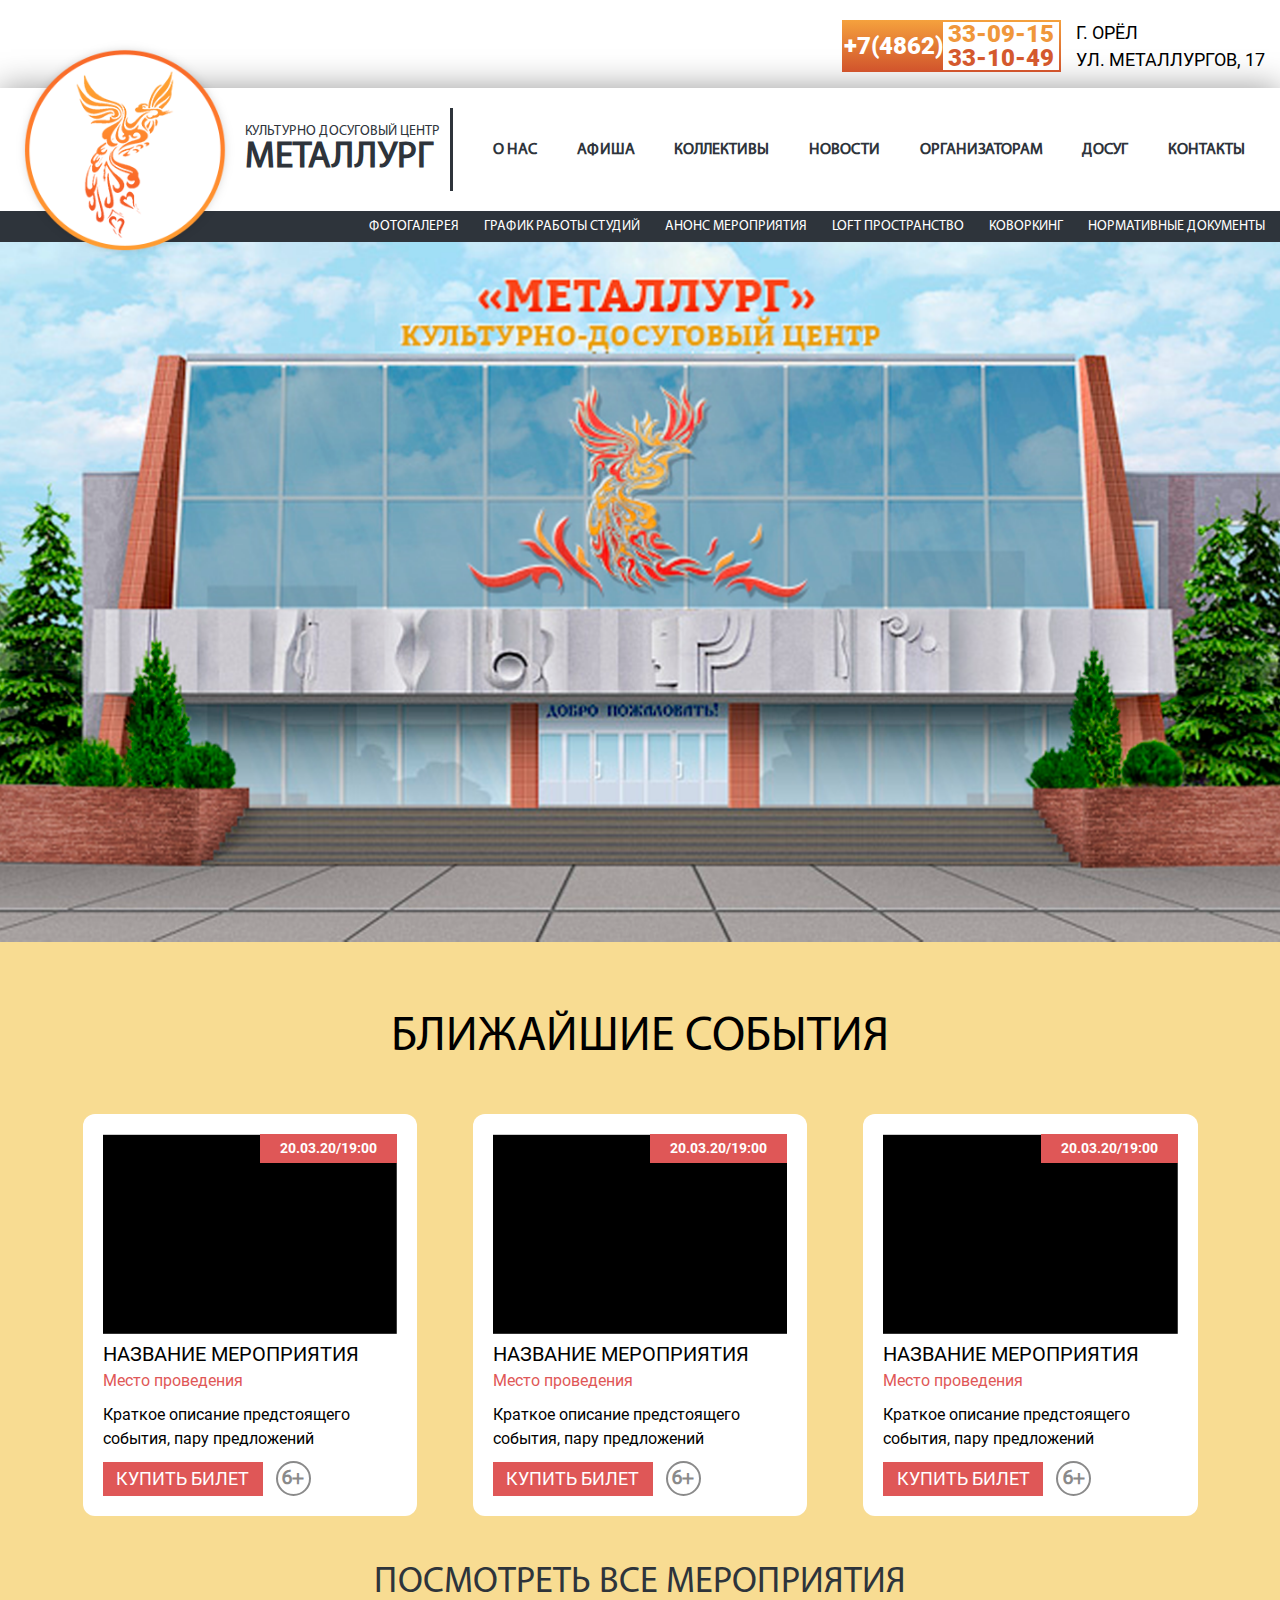
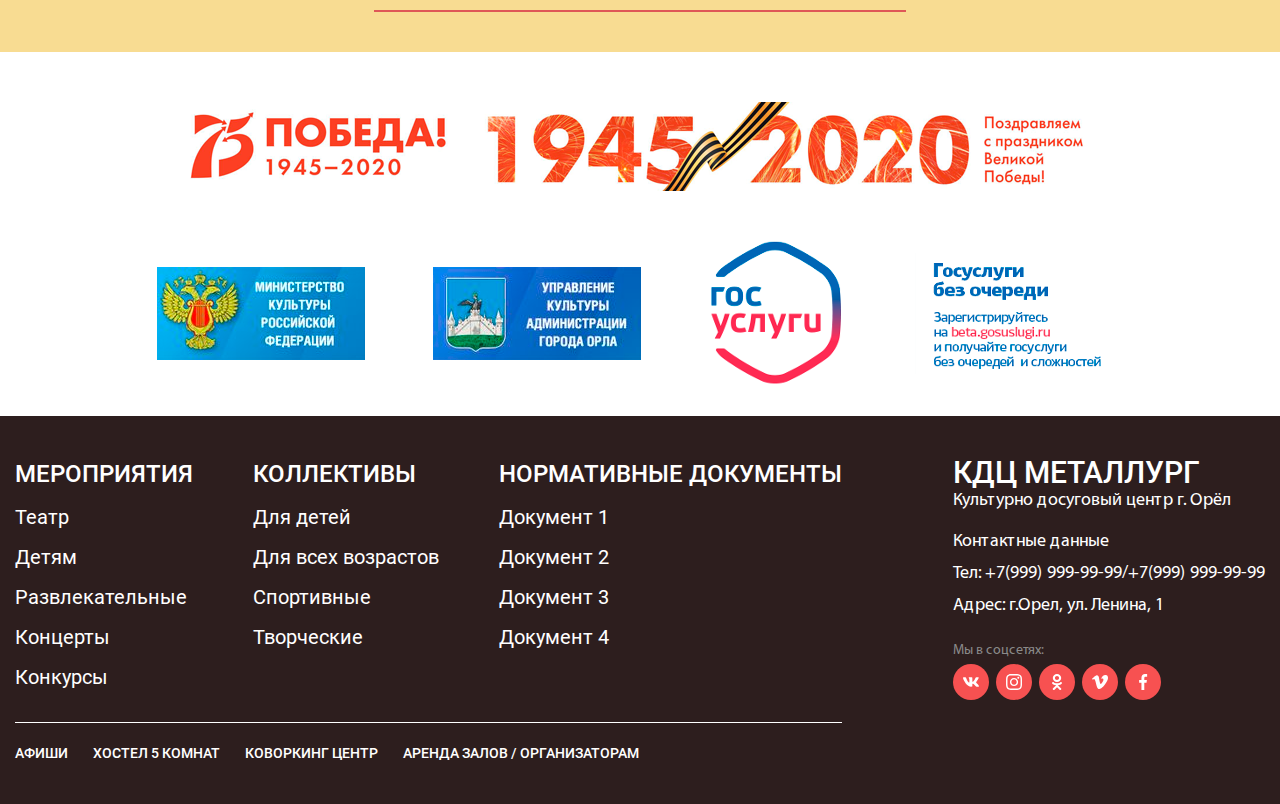
<file: index.html>
<!DOCTYPE html>
<html lang="ru-RU">
  <head>
    <meta charset="utf-8">
    <title>Главная страница</title><!--[if IE]>
    <meta http-equiv="X-UA-Compatible" content="IE = edge"><![endif]-->
    <meta name="viewport" content="width=device-width,initial-scale=1">
    <meta name="keywords" content="">
    <link rel="stylesheet" type="text/css" href="static/css/styles.min.css"><!--[if lt IE 9]>
    <script src="https://cdnjs.cloudflare.com/ajax/libs/html5shiv/3.7.3/html5shiv-printshiv.min.js"></script><![endif]-->
  </head>
  <body>
    <div class="wrapper">
      <div class="content">
        <header class="header">
          <div class="header__top">
            <div class="container">
              <div class="header-phone"><span class="header-phone__first">+7(4862)</span>
                <div class="header-phone__third"><span class="header-phone__end">33-09-15</span><span class="header-phone__end">33-10-49</span></div>
              </div><span class="header-address">г. Орёл <br>ул. Металлургов, 17</span>
            </div>
          </div>
          <div class="header__main">
            <div class="container">
              <div class="header__main-wrap">
                <div class="sandwich"><a class="sandwich__open-btn" href="#"><span class="sandwich__line"></span><span class="sandwich__line"></span><span class="sandwich__line"></span></a>
                  <div class="sandwich__content"><a class="sandwich__close-btn" href="#">
                      <svg class="svg-sprite-icon icon-close sandwich__close-icon">
                        <use xlink:href="static/images/svg/symbol/sprite.svg#close"></use>
                      </svg></a>
                    <div class="sandwich__header"><a class="logo sandwich__logo" href="#">
                        <div class="logo__img"><img class="logo__picture" src="static/images/general/logo.png" alt=""></div>
                        <div class="logo__desc"><span class="logo__title">Культурно досуговый центр <span class="logo__title--name">Металлург</span></span></div></a></div>
                    <nav class="sandwich-nav">
                      <ul class="sandwich-nav__list">
                        <li class="sandwich-nav__item"><a class="sandwich-nav__link" href="#">О нас</a></li>
                        <li class="sandwich-nav__item"><a class="sandwich-nav__link" href="#">Афиша</a></li>
                        <li class="sandwich-nav__item"><a class="sandwich-nav__link" href="#">Коллективы</a></li>
                        <li class="sandwich-nav__item"><a class="sandwich-nav__link" href="#">Новости</a></li>
                        <li class="sandwich-nav__item"><a class="sandwich-nav__link" href="#">Организаторам</a></li>
                        <li class="sandwich-nav__item"><a class="sandwich-nav__link" href="#">Досуг</a></li>
                        <li class="sandwich-nav__item"><a class="sandwich-nav__link" href="#">Контакты</a></li>
                      </ul>
                    </nav>
                    <nav class="sandwich-third"><span class="sandwich-third__title">Дополнительно</span>
                      <ul class="sandwich-third__list">
                        <li class="sandwich-nav__item"><a class="sandwich-nav__link" href="#">Фотогалерея</a></li>
                        <li class="sandwich-nav__item"><a class="sandwich-nav__link" href="#">График работы студий</a></li>
                        <li class="sandwich-nav__item"><a class="sandwich-nav__link" href="#">Анонс мероприятия</a></li>
                        <li class="sandwich-nav__item"><a class="sandwich-nav__link" href="#">Loft пространство</a></li>
                        <li class="sandwich-nav__item"><a class="sandwich-nav__link" href="#">Коворкинг</a></li>
                        <li class="sandwich-nav__item"><a class="sandwich-nav__link" href="#">Нормативные документы</a></li>
                      </ul>
                    </nav>
                  </div>
                </div><a class="logo" href="#">
                  <div class="logo__img"><img class="logo__picture" src="static/images/general/logo.png" alt=""></div>
                  <div class="logo__desc"><span class="logo__title">Культурно досуговый центр <span class="logo__title--name">Металлург</span></span></div></a>
                <div class="header-phone header-phone--mobile"><span class="header-phone__first">+7(4862)</span>
                  <div class="header-phone__third"><span class="header-phone__end">33-09-15</span><span class="header-phone__end">33-10-49</span></div>
                </div>
                <nav class="main-nav">
                  <ul class="main-nav__list">
                    <li class="main-nav__item"><a class="main-nav__link" href="#">О нас</a></li>
                    <li class="main-nav__item"><a class="main-nav__link" href="#">Афиша</a></li>
                    <li class="main-nav__item"><a class="main-nav__link" href="#">Коллективы</a></li>
                    <li class="main-nav__item"><a class="main-nav__link" href="#">Новости</a></li>
                    <li class="main-nav__item"><a class="main-nav__link" href="#">Организаторам</a></li>
                    <li class="main-nav__item"><a class="main-nav__link" href="#">Досуг</a></li>
                    <li class="main-nav__item"><a class="main-nav__link" href="#">Контакты</a></li>
                  </ul>
                </nav>
              </div>
            </div>
          </div>
          <nav class="third-nav">
            <div class="container">
              <ul class="third-nav__list">
                <li class="third-nav__item"><a class="third-nav__link" href="#">Фотогалерея</a></li>
                <li class="third-nav__item"><a class="third-nav__link" href="#">График работы студий</a></li>
                <li class="third-nav__item"><a class="third-nav__link" href="#">Анонс мероприятия</a></li>
                <li class="third-nav__item"><a class="third-nav__link" href="#">Loft пространство</a></li>
                <li class="third-nav__item"><a class="third-nav__link" href="#">Коворкинг</a></li>
                <li class="third-nav__item"><a class="third-nav__link" href="#">Нормативные документы</a></li>
              </ul>
            </div>
          </nav>
        </header>
        <div class="banner" style="background-image: url('static/images/content/banner.png');"></div>
        <div class="events">
          <div class="container">
            <h3 class="events__title">Ближайшие события</h3>
            <div class="events__content">
              <div class="events-item">
                <div class="events-item__header">
                  <div class="events-item__img"><img class="events-item__picture" src="static/images/content/events-item1.png" alt=""></div>
                  <div class="events-item__date"><span>20.03.20/19:00</span></div>
                </div>
                <div class="events-item__content">
                  <h4 class="events-item__title">Название мероприятия</h4><span class="events-item__address">Место проведения</span>
                  <p class="events-item__desc">Краткое описание предстоящего события, пару предложений</p>
                </div>
                <div class="events-item__footer"><a class="btn events-item__sale" href="#">Купить билет</a><span class="events-item__age">6+</span></div>
              </div>
              <div class="events-item">
                <div class="events-item__header">
                  <div class="events-item__img"><img class="events-item__picture" src="static/images/content/events-item1.png" alt=""></div>
                  <div class="events-item__date"><span>20.03.20/19:00</span></div>
                </div>
                <div class="events-item__content">
                  <h4 class="events-item__title">Название мероприятия</h4><span class="events-item__address">Место проведения</span>
                  <p class="events-item__desc">Краткое описание предстоящего события, пару предложений</p>
                </div>
                <div class="events-item__footer"><a class="btn events-item__sale" href="#">Купить билет</a><span class="events-item__age">6+</span></div>
              </div>
              <div class="events-item">
                <div class="events-item__header">
                  <div class="events-item__img"><img class="events-item__picture" src="static/images/content/events-item1.png" alt=""></div>
                  <div class="events-item__date"><span>20.03.20/19:00</span></div>
                </div>
                <div class="events-item__content">
                  <h4 class="events-item__title">Название мероприятия</h4><span class="events-item__address">Место проведения</span>
                  <p class="events-item__desc">Краткое описание предстоящего события, пару предложений</p>
                </div>
                <div class="events-item__footer"><a class="btn events-item__sale" href="#">Купить билет</a><span class="events-item__age">6+</span></div>
              </div>
            </div><a class="btn events-more" href="#">Посмотреть все мероприятия</a>
          </div>
        </div>
        <div class="page-bg">
          <div class="partners">
            <div class="container"> 
              <div class="partners__content">
                <div class="win-year"><img src="static/images/content/win-year.png" alt=""></div>
                <div class="partners-line"><img class="partners-item" src="static/images/content/partners-item1.png" alt=""><img class="partners-item" src="static/images/content/partners-item2.png" alt=""><img class="partners-item" src="static/images/content/partners-item3.png" alt=""><img class="partners-item" src="static/images/content/partners-item4.png" alt=""></div>
              </div>
            </div>
          </div>
        </div>
        <footer class="footer">
          <div class="container">
            <div class="footer__left">
              <div class="footer-nav">
                <div class="footer-side"><a class="footer-link footer-link--title" href="#">Мероприятия</a><a class="footer-link" href="#">Театр</a><a class="footer-link" href="#">Детям</a><a class="footer-link" href="#">Развлекательные</a><a class="footer-link" href="#">Концерты</a><a class="footer-link" href="#">Конкурсы</a></div>
                <div class="footer-side"><a class="footer-link footer-link--title" href="#">Коллективы</a><a class="footer-link" href="#">Для детей</a><a class="footer-link" href="#">Для всех возрастов</a><a class="footer-link" href="#">Спортивные</a><a class="footer-link" href="#">Творческие</a></div>
                <div class="footer-side"><a class="footer-link footer-link--title" href="#">Нормативные документы</a><a class="footer-link" href="#">Документ 1</a><a class="footer-link" href="#">Документ 2</a><a class="footer-link" href="#">Документ 3</a><a class="footer-link" href="#">Документ 4</a></div>
              </div>
              <div class="footer-subnav"><a class="footer-sublink" href="#">Афиши</a><a class="footer-sublink" href="#">Хостел 5 комнат</a><a class="footer-sublink" href="#">Коворкинг центр</a><a class="footer-sublink" href="#">Аренда залов / Организаторам</a></div>
            </div>
            <div class="footer__right"><span class="footer__title">КДЦ Металлург</span><span class="footer__desc">Культурно досуговый центр г. Орёл</span>
              <div class="footer-contacts"><span class="footer-contacts__text">Контактные данные</span><span class="footer-contacts__text">Тел: +7(999) 999-99-99/+7(999) 999-99-99</span><span class="footer-contacts__text">Адрес: г.Орел, ул. Ленина, 1</span></div>
              <div class="footer-social"><span class="footer-social__title">Мы в соцсетях:</span>
                <div class="footer-social__wrap"><a class="footer-social__link" href="#">
                    <svg class="svg-sprite-icon icon-vk footer-social__icon">
                      <use xlink:href="static/images/svg/symbol/sprite.svg#vk"></use>
                    </svg></a><a class="footer-social__link" href="#">
                    <svg class="svg-sprite-icon icon-inst footer-social__icon">
                      <use xlink:href="static/images/svg/symbol/sprite.svg#inst"></use>
                    </svg></a><a class="footer-social__link" href="#">
                    <svg class="svg-sprite-icon icon-ok footer-social__icon">
                      <use xlink:href="static/images/svg/symbol/sprite.svg#ok"></use>
                    </svg></a><a class="footer-social__link" href="#">
                    <svg class="svg-sprite-icon icon-vimeo footer-social__icon">
                      <use xlink:href="static/images/svg/symbol/sprite.svg#vimeo"></use>
                    </svg></a><a class="footer-social__link" href="#">
                    <svg class="svg-sprite-icon icon-facebook footer-social__icon">
                      <use xlink:href="static/images/svg/symbol/sprite.svg#facebook"></use>
                    </svg></a></div>
              </div>
            </div>
          </div>
        </footer>
      </div>
    </div>
    <script src="static/js/jquery-3.3.1.min.js"></script>
    <script src="static/js/libs.min.js"></script>
    <script src="static/js/main.js"></script>
  </body>
</html>
</file>
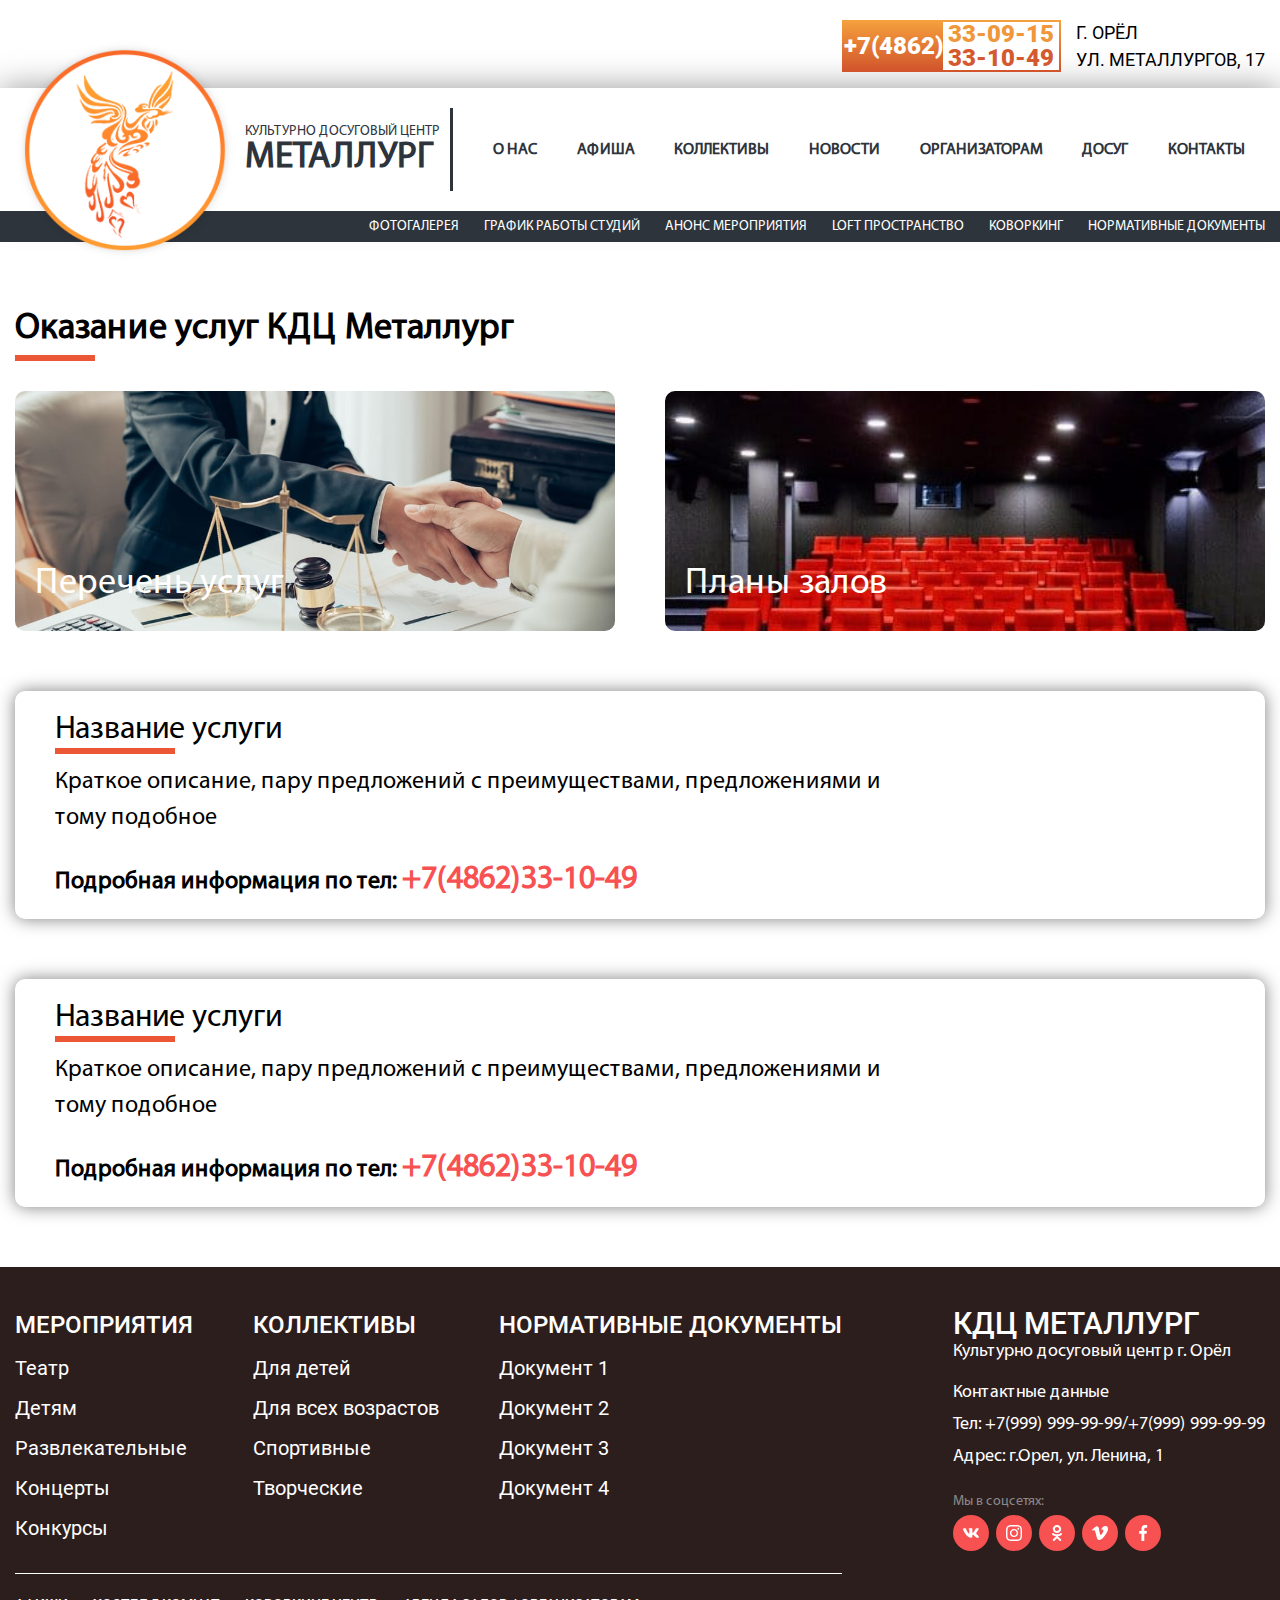
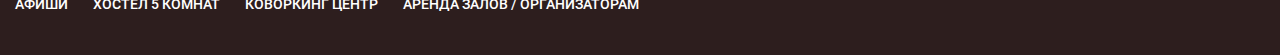
<file: advantages.html>
<!DOCTYPE html>
<html lang="ru-RU">
  <head>
    <meta charset="utf-8">
    <title>Преимущества</title><!--[if IE]>
    <meta http-equiv="X-UA-Compatible" content="IE = edge"><![endif]-->
    <meta name="viewport" content="width=device-width,initial-scale=1">
    <meta name="keywords" content="">
    <link rel="stylesheet" type="text/css" href="static/css/styles.min.css"><!--[if lt IE 9]>
    <script src="https://cdnjs.cloudflare.com/ajax/libs/html5shiv/3.7.3/html5shiv-printshiv.min.js"></script><![endif]-->
  </head>
  <body>
    <div class="wrapper">
      <div class="content">
        <header class="header">
          <div class="header__top">
            <div class="container">
              <div class="header-phone"><span class="header-phone__first">+7(4862)</span>
                <div class="header-phone__third"><span class="header-phone__end">33-09-15</span><span class="header-phone__end">33-10-49</span></div>
              </div><span class="header-address">г. Орёл <br>ул. Металлургов, 17</span>
            </div>
          </div>
          <div class="header__main">
            <div class="container">
              <div class="header__main-wrap">
                <div class="sandwich"><a class="sandwich__open-btn" href="#"><span class="sandwich__line"></span><span class="sandwich__line"></span><span class="sandwich__line"></span></a>
                  <div class="sandwich__content"><a class="sandwich__close-btn" href="#">
                      <svg class="svg-sprite-icon icon-close sandwich__close-icon">
                        <use xlink:href="static/images/svg/symbol/sprite.svg#close"></use>
                      </svg></a>
                    <div class="sandwich__header"><a class="logo sandwich__logo" href="#">
                        <div class="logo__img"><img class="logo__picture" src="static/images/general/logo.png" alt=""></div>
                        <div class="logo__desc"><span class="logo__title">Культурно досуговый центр <span class="logo__title--name">Металлург</span></span></div></a></div>
                    <nav class="sandwich-nav">
                      <ul class="sandwich-nav__list">
                        <li class="sandwich-nav__item"><a class="sandwich-nav__link" href="#">О нас</a></li>
                        <li class="sandwich-nav__item"><a class="sandwich-nav__link" href="#">Афиша</a></li>
                        <li class="sandwich-nav__item"><a class="sandwich-nav__link" href="#">Коллективы</a></li>
                        <li class="sandwich-nav__item"><a class="sandwich-nav__link" href="#">Новости</a></li>
                        <li class="sandwich-nav__item"><a class="sandwich-nav__link" href="#">Организаторам</a></li>
                        <li class="sandwich-nav__item"><a class="sandwich-nav__link" href="#">Досуг</a></li>
                        <li class="sandwich-nav__item"><a class="sandwich-nav__link" href="#">Контакты</a></li>
                      </ul>
                    </nav>
                    <nav class="sandwich-third"><span class="sandwich-third__title">Дополнительно</span>
                      <ul class="sandwich-third__list">
                        <li class="sandwich-nav__item"><a class="sandwich-nav__link" href="#">Фотогалерея</a></li>
                        <li class="sandwich-nav__item"><a class="sandwich-nav__link" href="#">График работы студий</a></li>
                        <li class="sandwich-nav__item"><a class="sandwich-nav__link" href="#">Анонс мероприятия</a></li>
                        <li class="sandwich-nav__item"><a class="sandwich-nav__link" href="#">Loft пространство</a></li>
                        <li class="sandwich-nav__item"><a class="sandwich-nav__link" href="#">Коворкинг</a></li>
                        <li class="sandwich-nav__item"><a class="sandwich-nav__link" href="#">Нормативные документы</a></li>
                      </ul>
                    </nav>
                  </div>
                </div><a class="logo" href="#">
                  <div class="logo__img"><img class="logo__picture" src="static/images/general/logo.png" alt=""></div>
                  <div class="logo__desc"><span class="logo__title">Культурно досуговый центр <span class="logo__title--name">Металлург</span></span></div></a>
                <div class="header-phone header-phone--mobile"><span class="header-phone__first">+7(4862)</span>
                  <div class="header-phone__third"><span class="header-phone__end">33-09-15</span><span class="header-phone__end">33-10-49</span></div>
                </div>
                <nav class="main-nav">
                  <ul class="main-nav__list">
                    <li class="main-nav__item"><a class="main-nav__link" href="#">О нас</a></li>
                    <li class="main-nav__item"><a class="main-nav__link" href="#">Афиша</a></li>
                    <li class="main-nav__item"><a class="main-nav__link" href="#">Коллективы</a></li>
                    <li class="main-nav__item"><a class="main-nav__link" href="#">Новости</a></li>
                    <li class="main-nav__item"><a class="main-nav__link" href="#">Организаторам</a></li>
                    <li class="main-nav__item"><a class="main-nav__link" href="#">Досуг</a></li>
                    <li class="main-nav__item"><a class="main-nav__link" href="#">Контакты</a></li>
                  </ul>
                </nav>
              </div>
            </div>
          </div>
          <nav class="third-nav">
            <div class="container">
              <ul class="third-nav__list">
                <li class="third-nav__item"><a class="third-nav__link" href="#">Фотогалерея</a></li>
                <li class="third-nav__item"><a class="third-nav__link" href="#">График работы студий</a></li>
                <li class="third-nav__item"><a class="third-nav__link" href="#">Анонс мероприятия</a></li>
                <li class="third-nav__item"><a class="third-nav__link" href="#">Loft пространство</a></li>
                <li class="third-nav__item"><a class="third-nav__link" href="#">Коворкинг</a></li>
                <li class="third-nav__item"><a class="third-nav__link" href="#">Нормативные документы</a></li>
              </ul>
            </div>
          </nav>
        </header>
        <div class="advantages">
          <div class="container">
            <h3 class="advantages__title">Оказание услуг КДЦ Металлург</h3>
            <div class="advantages-nav"><a class="advantages-nav__link" href="#" style="background-image: url('static/images/content/adv-item1.jpg');">Перечень услуг</a><a class="advantages-nav__link" href="#" style="background-image: url('static/images/content/adv-item2.jpg');">Планы залов</a></div>
            <div class="advantages-item">
              <p class="advantages-item__title">Название услуги</p>
              <p class="advantages-item__desc">Краткое описание, пару предложений с преимуществами, предложениями и тому подобное</p>
              <div class="advantages-item__footer"><span class="advantages-item__text">Подробная информация по тел:</span><a class="advantages-item__phone" href="#">+7(4862)33-10-49</a></div>
            </div>
            <div class="advantages-item">
              <p class="advantages-item__title">Название услуги</p>
              <p class="advantages-item__desc">Краткое описание, пару предложений с преимуществами, предложениями и тому подобное</p>
              <div class="advantages-item__footer"><span class="advantages-item__text">Подробная информация по тел:</span><a class="advantages-item__phone" href="#">+7(4862)33-10-49</a></div>
            </div>
          </div>
        </div>
        <footer class="footer">
          <div class="container">
            <div class="footer__left">
              <div class="footer-nav">
                <div class="footer-side"><a class="footer-link footer-link--title" href="#">Мероприятия</a><a class="footer-link" href="#">Театр</a><a class="footer-link" href="#">Детям</a><a class="footer-link" href="#">Развлекательные</a><a class="footer-link" href="#">Концерты</a><a class="footer-link" href="#">Конкурсы</a></div>
                <div class="footer-side"><a class="footer-link footer-link--title" href="#">Коллективы</a><a class="footer-link" href="#">Для детей</a><a class="footer-link" href="#">Для всех возрастов</a><a class="footer-link" href="#">Спортивные</a><a class="footer-link" href="#">Творческие</a></div>
                <div class="footer-side"><a class="footer-link footer-link--title" href="#">Нормативные документы</a><a class="footer-link" href="#">Документ 1</a><a class="footer-link" href="#">Документ 2</a><a class="footer-link" href="#">Документ 3</a><a class="footer-link" href="#">Документ 4</a></div>
              </div>
              <div class="footer-subnav"><a class="footer-sublink" href="#">Афиши</a><a class="footer-sublink" href="#">Хостел 5 комнат</a><a class="footer-sublink" href="#">Коворкинг центр</a><a class="footer-sublink" href="#">Аренда залов / Организаторам</a></div>
            </div>
            <div class="footer__right"><span class="footer__title">КДЦ Металлург</span><span class="footer__desc">Культурно досуговый центр г. Орёл</span>
              <div class="footer-contacts"><span class="footer-contacts__text">Контактные данные</span><span class="footer-contacts__text">Тел: +7(999) 999-99-99/+7(999) 999-99-99</span><span class="footer-contacts__text">Адрес: г.Орел, ул. Ленина, 1</span></div>
              <div class="footer-social"><span class="footer-social__title">Мы в соцсетях:</span>
                <div class="footer-social__wrap"><a class="footer-social__link" href="#">
                    <svg class="svg-sprite-icon icon-vk footer-social__icon">
                      <use xlink:href="static/images/svg/symbol/sprite.svg#vk"></use>
                    </svg></a><a class="footer-social__link" href="#">
                    <svg class="svg-sprite-icon icon-inst footer-social__icon">
                      <use xlink:href="static/images/svg/symbol/sprite.svg#inst"></use>
                    </svg></a><a class="footer-social__link" href="#">
                    <svg class="svg-sprite-icon icon-ok footer-social__icon">
                      <use xlink:href="static/images/svg/symbol/sprite.svg#ok"></use>
                    </svg></a><a class="footer-social__link" href="#">
                    <svg class="svg-sprite-icon icon-vimeo footer-social__icon">
                      <use xlink:href="static/images/svg/symbol/sprite.svg#vimeo"></use>
                    </svg></a><a class="footer-social__link" href="#">
                    <svg class="svg-sprite-icon icon-facebook footer-social__icon">
                      <use xlink:href="static/images/svg/symbol/sprite.svg#facebook"></use>
                    </svg></a></div>
              </div>
            </div>
          </div>
        </footer>
      </div>
    </div>
    <script src="static/js/jquery-3.3.1.min.js"></script>
    <script src="static/js/libs.min.js"></script>
    <script src="static/js/main.js"></script>
  </body>
</html>
</file>
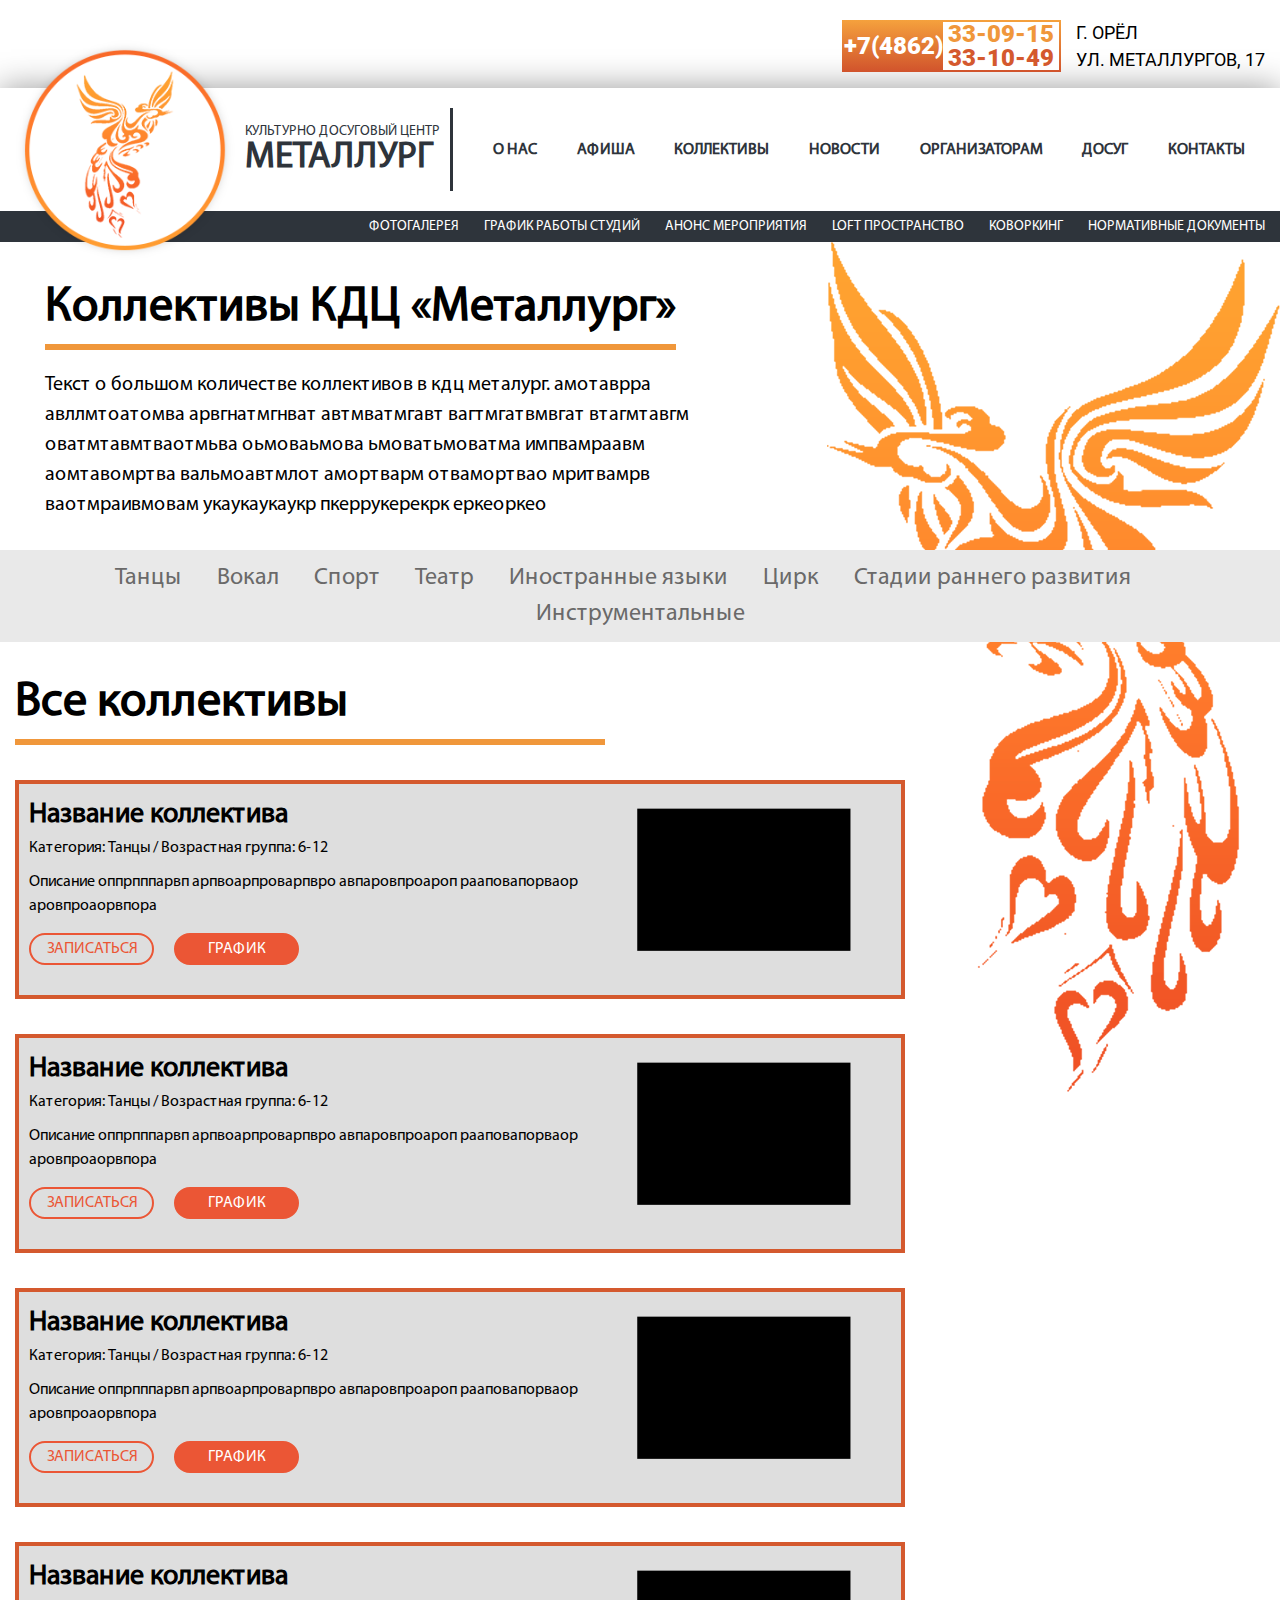
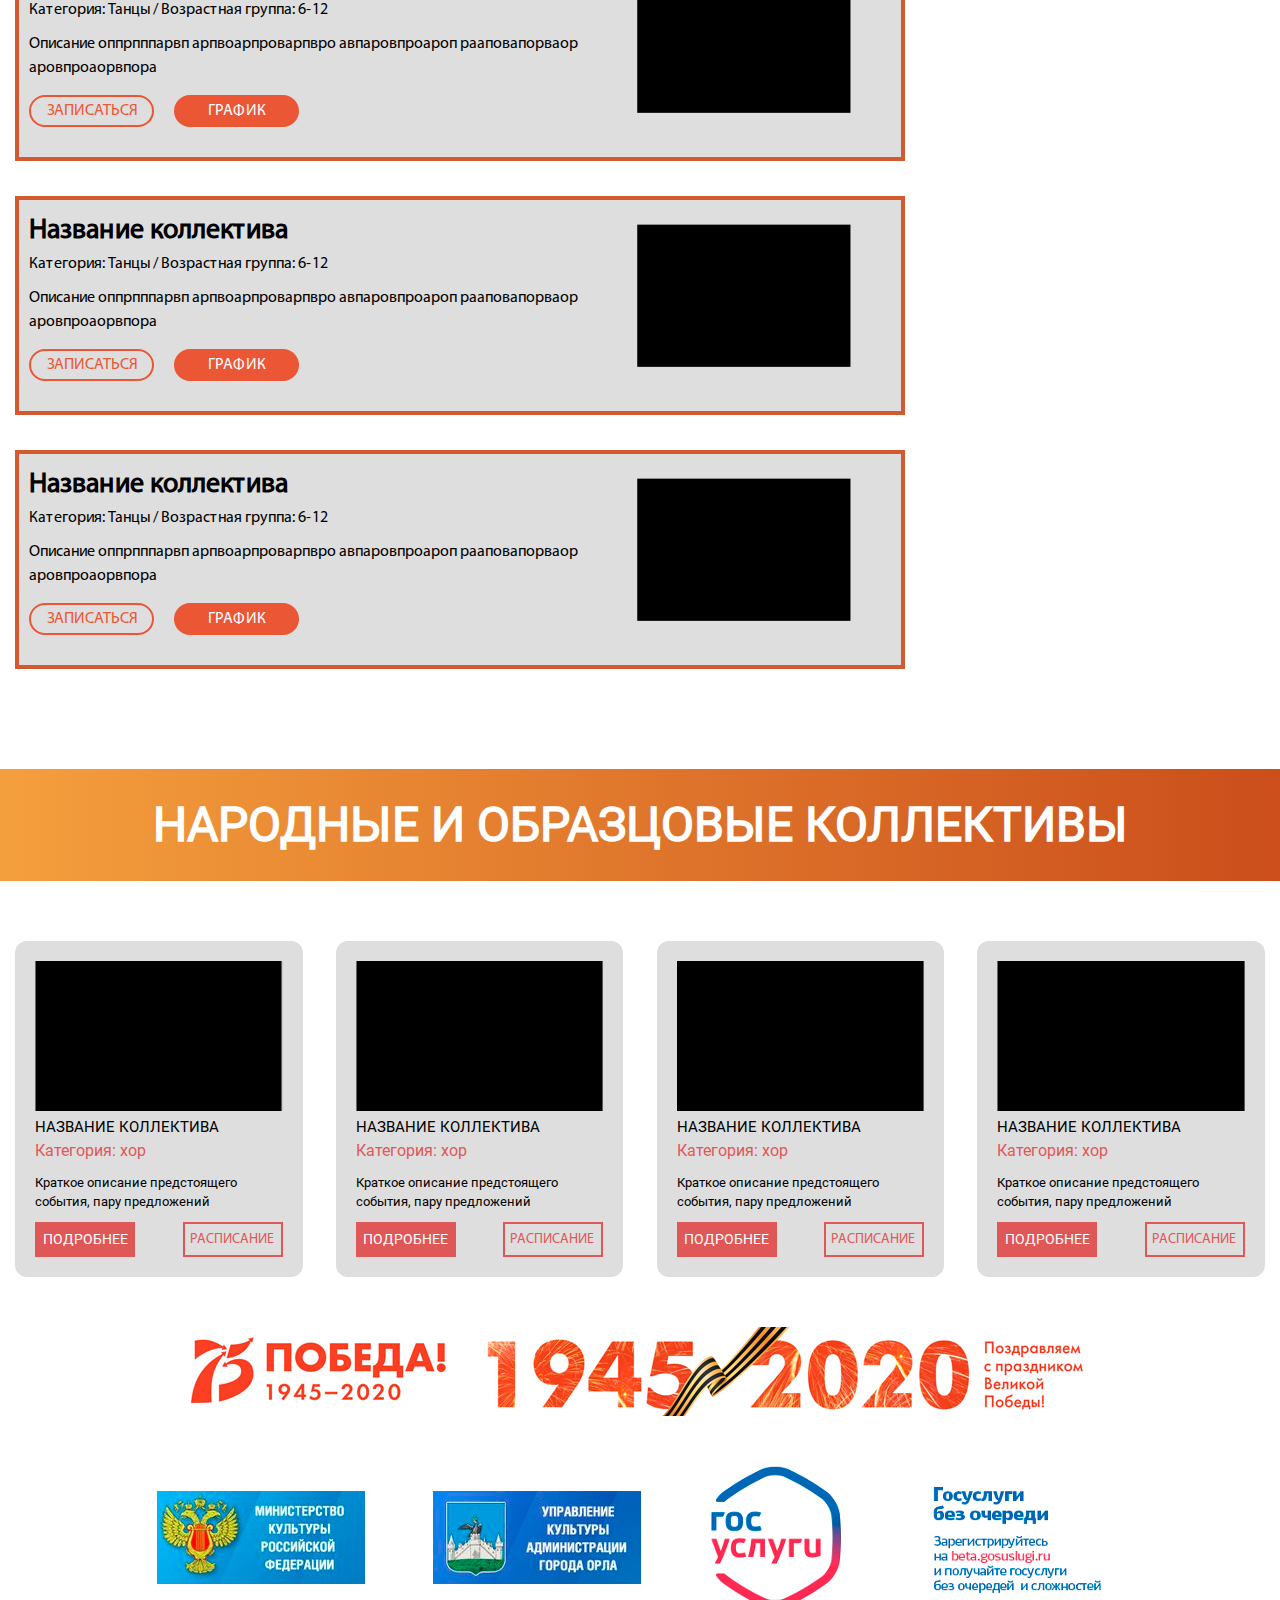
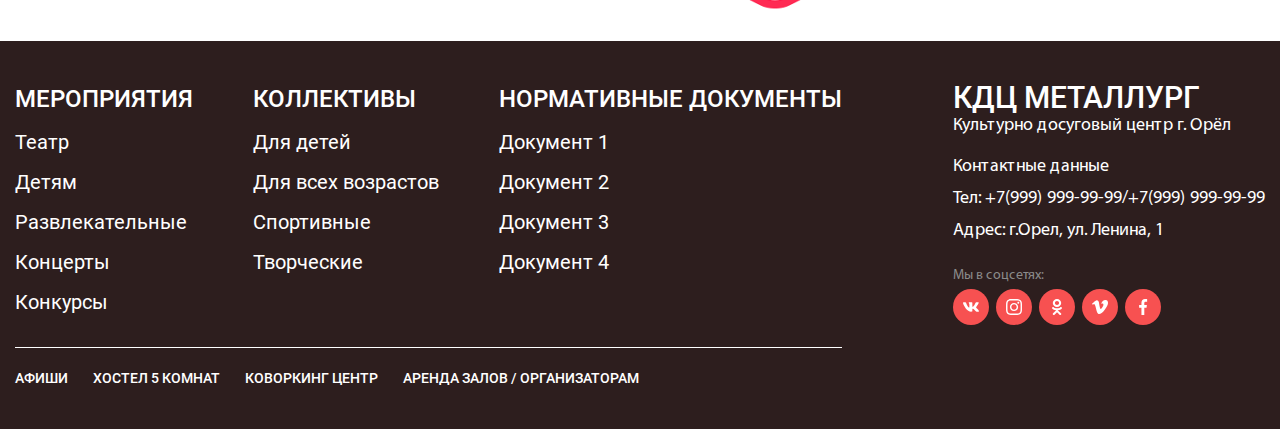
<file: collectives.html>
<!DOCTYPE html>
<html lang="ru-RU">
  <head>
    <meta charset="utf-8">
    <title>Коллективы</title><!--[if IE]>
    <meta http-equiv="X-UA-Compatible" content="IE = edge"><![endif]-->
    <meta name="viewport" content="width=device-width,initial-scale=1">
    <meta name="keywords" content="">
    <link rel="stylesheet" type="text/css" href="static/css/styles.min.css"><!--[if lt IE 9]>
    <script src="https://cdnjs.cloudflare.com/ajax/libs/html5shiv/3.7.3/html5shiv-printshiv.min.js"></script><![endif]-->
  </head>
  <body>
    <div class="wrapper">
      <div class="content">
        <header class="header">
          <div class="header__top">
            <div class="container">
              <div class="header-phone"><span class="header-phone__first">+7(4862)</span>
                <div class="header-phone__third"><span class="header-phone__end">33-09-15</span><span class="header-phone__end">33-10-49</span></div>
              </div><span class="header-address">г. Орёл <br>ул. Металлургов, 17</span>
            </div>
          </div>
          <div class="header__main">
            <div class="container">
              <div class="header__main-wrap">
                <div class="sandwich"><a class="sandwich__open-btn" href="#"><span class="sandwich__line"></span><span class="sandwich__line"></span><span class="sandwich__line"></span></a>
                  <div class="sandwich__content"><a class="sandwich__close-btn" href="#">
                      <svg class="svg-sprite-icon icon-close sandwich__close-icon">
                        <use xlink:href="static/images/svg/symbol/sprite.svg#close"></use>
                      </svg></a>
                    <div class="sandwich__header"><a class="logo sandwich__logo" href="#">
                        <div class="logo__img"><img class="logo__picture" src="static/images/general/logo.png" alt=""></div>
                        <div class="logo__desc"><span class="logo__title">Культурно досуговый центр <span class="logo__title--name">Металлург</span></span></div></a></div>
                    <nav class="sandwich-nav">
                      <ul class="sandwich-nav__list">
                        <li class="sandwich-nav__item"><a class="sandwich-nav__link" href="#">О нас</a></li>
                        <li class="sandwich-nav__item"><a class="sandwich-nav__link" href="#">Афиша</a></li>
                        <li class="sandwich-nav__item"><a class="sandwich-nav__link" href="#">Коллективы</a></li>
                        <li class="sandwich-nav__item"><a class="sandwich-nav__link" href="#">Новости</a></li>
                        <li class="sandwich-nav__item"><a class="sandwich-nav__link" href="#">Организаторам</a></li>
                        <li class="sandwich-nav__item"><a class="sandwich-nav__link" href="#">Досуг</a></li>
                        <li class="sandwich-nav__item"><a class="sandwich-nav__link" href="#">Контакты</a></li>
                      </ul>
                    </nav>
                    <nav class="sandwich-third"><span class="sandwich-third__title">Дополнительно</span>
                      <ul class="sandwich-third__list">
                        <li class="sandwich-nav__item"><a class="sandwich-nav__link" href="#">Фотогалерея</a></li>
                        <li class="sandwich-nav__item"><a class="sandwich-nav__link" href="#">График работы студий</a></li>
                        <li class="sandwich-nav__item"><a class="sandwich-nav__link" href="#">Анонс мероприятия</a></li>
                        <li class="sandwich-nav__item"><a class="sandwich-nav__link" href="#">Loft пространство</a></li>
                        <li class="sandwich-nav__item"><a class="sandwich-nav__link" href="#">Коворкинг</a></li>
                        <li class="sandwich-nav__item"><a class="sandwich-nav__link" href="#">Нормативные документы</a></li>
                      </ul>
                    </nav>
                  </div>
                </div><a class="logo" href="#">
                  <div class="logo__img"><img class="logo__picture" src="static/images/general/logo.png" alt=""></div>
                  <div class="logo__desc"><span class="logo__title">Культурно досуговый центр <span class="logo__title--name">Металлург</span></span></div></a>
                <div class="header-phone header-phone--mobile"><span class="header-phone__first">+7(4862)</span>
                  <div class="header-phone__third"><span class="header-phone__end">33-09-15</span><span class="header-phone__end">33-10-49</span></div>
                </div>
                <nav class="main-nav">
                  <ul class="main-nav__list">
                    <li class="main-nav__item"><a class="main-nav__link" href="#">О нас</a></li>
                    <li class="main-nav__item"><a class="main-nav__link" href="#">Афиша</a></li>
                    <li class="main-nav__item"><a class="main-nav__link" href="#">Коллективы</a></li>
                    <li class="main-nav__item"><a class="main-nav__link" href="#">Новости</a></li>
                    <li class="main-nav__item"><a class="main-nav__link" href="#">Организаторам</a></li>
                    <li class="main-nav__item"><a class="main-nav__link" href="#">Досуг</a></li>
                    <li class="main-nav__item"><a class="main-nav__link" href="#">Контакты</a></li>
                  </ul>
                </nav>
              </div>
            </div>
          </div>
          <nav class="third-nav">
            <div class="container">
              <ul class="third-nav__list">
                <li class="third-nav__item"><a class="third-nav__link" href="#">Фотогалерея</a></li>
                <li class="third-nav__item"><a class="third-nav__link" href="#">График работы студий</a></li>
                <li class="third-nav__item"><a class="third-nav__link" href="#">Анонс мероприятия</a></li>
                <li class="third-nav__item"><a class="third-nav__link" href="#">Loft пространство</a></li>
                <li class="third-nav__item"><a class="third-nav__link" href="#">Коворкинг</a></li>
                <li class="third-nav__item"><a class="third-nav__link" href="#">Нормативные документы</a></li>
              </ul>
            </div>
          </nav>
        </header>
        <div class="collectives">
          <div class="collectives__info">
            <div class="container">
              <div class="collectives__info-wrap">
                <h1 class="collectives__title">Коллективы КДЦ «Металлург»</h1>
                <p class="collectives__desc">Текст о большом количестве коллективов в кдц металург. амотаврра авллмтоатомва  арвгнатмгнват автмватмгавт вагтмгатвмвгат втагмтавгм оватмтавмтваотмьва оьмоваьмова ьмоватьмоватма импвамраавм аомтавомртва вальмоавтмлот амортварм отвамортвао мритвамрв ваотмраивмовам укаукаукаукр пкеррукерекрк еркеоркео</p>
              </div>
            </div>
          </div>
          <div class="poster-filter collectives-filter">
            <div class="container">
              <nav class="poster-filter__nav collectives-filter__nav">
                <ul class="poster-filter__list collectives-filter__list">
                  <li class="poster-filter__item"><a class="poster-filter__link" href="#">Танцы</a></li>
                  <li class="poster-filter__item"><a class="poster-filter__link" href="#">Вокал</a></li>
                  <li class="poster-filter__item"><a class="poster-filter__link" href="#">Спорт</a></li>
                  <li class="poster-filter__item"><a class="poster-filter__link" href="#">Театр</a></li>
                  <li class="poster-filter__item"><a class="poster-filter__link" href="#">Иностранные языки</a></li>
                  <li class="poster-filter__item"><a class="poster-filter__link" href="#">Цирк</a></li>
                  <li class="poster-filter__item"><a class="poster-filter__link" href="#">Стадии раннего развития</a></li>
                  <li class="poster-filter__item"><a class="poster-filter__link" href="#">Инструментальные</a></li>
                </ul>
              </nav>
            </div>
          </div>
          <div class="collectives-list">
            <div class="container">
              <h3 class="collectives-list__title">Все коллективы</h3>
              <div class="collectives-list__content">
                <div class="collectives-item">
                  <div class="collectives-item__info"><span class="collectives-item__title">Название коллектива</span><span class="collectives-item__age">Категория: Танцы / Возрастная группа: 6-12</span><span class="collectives-item__desc">Описание оппрпппарвп арпвоарпроварпвро авпаровпроароп рааповапорваор аровпроаорвпора</span>
                    <div class="collectives-item__footer"><a class="btn collectives-item__offer" href="#">Записаться</a><a class="btn collectives-item__chart" href="#">График</a></div>
                  </div>
                  <div class="collectives-item__img"><img class="collectives-item__picture" src="static/images/content/events-item1.png" alt=""></div>
                </div>
                <div class="collectives-item">
                  <div class="collectives-item__info"><span class="collectives-item__title">Название коллектива</span><span class="collectives-item__age">Категория: Танцы / Возрастная группа: 6-12</span><span class="collectives-item__desc">Описание оппрпппарвп арпвоарпроварпвро авпаровпроароп рааповапорваор аровпроаорвпора</span>
                    <div class="collectives-item__footer"><a class="btn collectives-item__offer" href="#">Записаться</a><a class="btn collectives-item__chart" href="#">График</a></div>
                  </div>
                  <div class="collectives-item__img"><img class="collectives-item__picture" src="static/images/content/events-item1.png" alt=""></div>
                </div>
                <div class="collectives-item">
                  <div class="collectives-item__info"><span class="collectives-item__title">Название коллектива</span><span class="collectives-item__age">Категория: Танцы / Возрастная группа: 6-12</span><span class="collectives-item__desc">Описание оппрпппарвп арпвоарпроварпвро авпаровпроароп рааповапорваор аровпроаорвпора</span>
                    <div class="collectives-item__footer"><a class="btn collectives-item__offer" href="#">Записаться</a><a class="btn collectives-item__chart" href="#">График</a></div>
                  </div>
                  <div class="collectives-item__img"><img class="collectives-item__picture" src="static/images/content/events-item1.png" alt=""></div>
                </div>
                <div class="collectives-item">
                  <div class="collectives-item__info"><span class="collectives-item__title">Название коллектива</span><span class="collectives-item__age">Категория: Танцы / Возрастная группа: 6-12</span><span class="collectives-item__desc">Описание оппрпппарвп арпвоарпроварпвро авпаровпроароп рааповапорваор аровпроаорвпора</span>
                    <div class="collectives-item__footer"><a class="btn collectives-item__offer" href="#">Записаться</a><a class="btn collectives-item__chart" href="#">График</a></div>
                  </div>
                  <div class="collectives-item__img"><img class="collectives-item__picture" src="static/images/content/events-item1.png" alt=""></div>
                </div>
                <div class="collectives-item">
                  <div class="collectives-item__info"><span class="collectives-item__title">Название коллектива</span><span class="collectives-item__age">Категория: Танцы / Возрастная группа: 6-12</span><span class="collectives-item__desc">Описание оппрпппарвп арпвоарпроварпвро авпаровпроароп рааповапорваор аровпроаорвпора</span>
                    <div class="collectives-item__footer"><a class="btn collectives-item__offer" href="#">Записаться</a><a class="btn collectives-item__chart" href="#">График</a></div>
                  </div>
                  <div class="collectives-item__img"><img class="collectives-item__picture" src="static/images/content/events-item1.png" alt=""></div>
                </div>
                <div class="collectives-item">
                  <div class="collectives-item__info"><span class="collectives-item__title">Название коллектива</span><span class="collectives-item__age">Категория: Танцы / Возрастная группа: 6-12</span><span class="collectives-item__desc">Описание оппрпппарвп арпвоарпроварпвро авпаровпроароп рааповапорваор аровпроаорвпора</span>
                    <div class="collectives-item__footer"><a class="btn collectives-item__offer" href="#">Записаться</a><a class="btn collectives-item__chart" href="#">График</a></div>
                  </div>
                  <div class="collectives-item__img"><img class="collectives-item__picture" src="static/images/content/events-item1.png" alt=""></div>
                </div>
              </div>
            </div>
          </div>
          <div class="collectives-national">
            <div class="collectives-national__header">
              <h3 class="collectives-national__title">Народные и образцовые коллективы</h3>
            </div>
            <div class="collectives-national__wrap">
              <div class="container">
                <div class="events-item poster-catalog__item collectives-national__item">
                  <div class="events-item__header">
                    <div class="events-item__img poster-catalog__img"><img class="events-item__picture" src="static/images/content/events-item1.png" alt=""></div>
                  </div>
                  <div class="events-item__content">
                    <h4 class="events-item__title poster-catalog__title">Название коллектива</h4><span class="events-item__address">Категория: хор</span>
                    <p class="events-item__desc poster-catalog__desc">Краткое описание предстоящего события, пару предложений</p>
                  </div>
                  <div class="events-item__footer collectives-national__footer"><a class="btn events-item__sale poster-catalog__sale collectives-national__more" href="#">Подробнее</a><a class="btn collectives-national__shedule" href="#">Расписание</a></div>
                </div>
                <div class="events-item poster-catalog__item collectives-national__item">
                  <div class="events-item__header">
                    <div class="events-item__img poster-catalog__img"><img class="events-item__picture" src="static/images/content/events-item1.png" alt=""></div>
                  </div>
                  <div class="events-item__content">
                    <h4 class="events-item__title poster-catalog__title">Название коллектива</h4><span class="events-item__address">Категория: хор</span>
                    <p class="events-item__desc poster-catalog__desc">Краткое описание предстоящего события, пару предложений</p>
                  </div>
                  <div class="events-item__footer collectives-national__footer"><a class="btn events-item__sale poster-catalog__sale collectives-national__more" href="#">Подробнее</a><a class="btn collectives-national__shedule" href="#">Расписание</a></div>
                </div>
                <div class="events-item poster-catalog__item collectives-national__item">
                  <div class="events-item__header">
                    <div class="events-item__img poster-catalog__img"><img class="events-item__picture" src="static/images/content/events-item1.png" alt=""></div>
                  </div>
                  <div class="events-item__content">
                    <h4 class="events-item__title poster-catalog__title">Название коллектива</h4><span class="events-item__address">Категория: хор</span>
                    <p class="events-item__desc poster-catalog__desc">Краткое описание предстоящего события, пару предложений</p>
                  </div>
                  <div class="events-item__footer collectives-national__footer"><a class="btn events-item__sale poster-catalog__sale collectives-national__more" href="#">Подробнее</a><a class="btn collectives-national__shedule" href="#">Расписание</a></div>
                </div>
                <div class="events-item poster-catalog__item collectives-national__item">
                  <div class="events-item__header">
                    <div class="events-item__img poster-catalog__img"><img class="events-item__picture" src="static/images/content/events-item1.png" alt=""></div>
                  </div>
                  <div class="events-item__content">
                    <h4 class="events-item__title poster-catalog__title">Название коллектива</h4><span class="events-item__address">Категория: хор</span>
                    <p class="events-item__desc poster-catalog__desc">Краткое описание предстоящего события, пару предложений</p>
                  </div>
                  <div class="events-item__footer collectives-national__footer"><a class="btn events-item__sale poster-catalog__sale collectives-national__more" href="#">Подробнее</a><a class="btn collectives-national__shedule" href="#">Расписание		</a></div>
                </div>
              </div>
            </div>
          </div>
        </div>
        <div class="page-bg">
          <div class="partners">
            <div class="container"> 
              <div class="partners__content">
                <div class="win-year"><img src="static/images/content/win-year.png" alt=""></div>
                <div class="partners-line"><img class="partners-item" src="static/images/content/partners-item1.png" alt=""><img class="partners-item" src="static/images/content/partners-item2.png" alt=""><img class="partners-item" src="static/images/content/partners-item3.png" alt=""><img class="partners-item" src="static/images/content/partners-item4.png" alt=""></div>
              </div>
            </div>
          </div>
        </div>
        <footer class="footer">
          <div class="container">
            <div class="footer__left">
              <div class="footer-nav">
                <div class="footer-side"><a class="footer-link footer-link--title" href="#">Мероприятия</a><a class="footer-link" href="#">Театр</a><a class="footer-link" href="#">Детям</a><a class="footer-link" href="#">Развлекательные</a><a class="footer-link" href="#">Концерты</a><a class="footer-link" href="#">Конкурсы</a></div>
                <div class="footer-side"><a class="footer-link footer-link--title" href="#">Коллективы</a><a class="footer-link" href="#">Для детей</a><a class="footer-link" href="#">Для всех возрастов</a><a class="footer-link" href="#">Спортивные</a><a class="footer-link" href="#">Творческие</a></div>
                <div class="footer-side"><a class="footer-link footer-link--title" href="#">Нормативные документы</a><a class="footer-link" href="#">Документ 1</a><a class="footer-link" href="#">Документ 2</a><a class="footer-link" href="#">Документ 3</a><a class="footer-link" href="#">Документ 4</a></div>
              </div>
              <div class="footer-subnav"><a class="footer-sublink" href="#">Афиши</a><a class="footer-sublink" href="#">Хостел 5 комнат</a><a class="footer-sublink" href="#">Коворкинг центр</a><a class="footer-sublink" href="#">Аренда залов / Организаторам</a></div>
            </div>
            <div class="footer__right"><span class="footer__title">КДЦ Металлург</span><span class="footer__desc">Культурно досуговый центр г. Орёл</span>
              <div class="footer-contacts"><span class="footer-contacts__text">Контактные данные</span><span class="footer-contacts__text">Тел: +7(999) 999-99-99/+7(999) 999-99-99</span><span class="footer-contacts__text">Адрес: г.Орел, ул. Ленина, 1</span></div>
              <div class="footer-social"><span class="footer-social__title">Мы в соцсетях:</span>
                <div class="footer-social__wrap"><a class="footer-social__link" href="#">
                    <svg class="svg-sprite-icon icon-vk footer-social__icon">
                      <use xlink:href="static/images/svg/symbol/sprite.svg#vk"></use>
                    </svg></a><a class="footer-social__link" href="#">
                    <svg class="svg-sprite-icon icon-inst footer-social__icon">
                      <use xlink:href="static/images/svg/symbol/sprite.svg#inst"></use>
                    </svg></a><a class="footer-social__link" href="#">
                    <svg class="svg-sprite-icon icon-ok footer-social__icon">
                      <use xlink:href="static/images/svg/symbol/sprite.svg#ok"></use>
                    </svg></a><a class="footer-social__link" href="#">
                    <svg class="svg-sprite-icon icon-vimeo footer-social__icon">
                      <use xlink:href="static/images/svg/symbol/sprite.svg#vimeo"></use>
                    </svg></a><a class="footer-social__link" href="#">
                    <svg class="svg-sprite-icon icon-facebook footer-social__icon">
                      <use xlink:href="static/images/svg/symbol/sprite.svg#facebook"></use>
                    </svg></a></div>
              </div>
            </div>
          </div>
        </footer>
      </div>
    </div>
    <script src="static/js/jquery-3.3.1.min.js"></script>
    <script src="static/js/libs.min.js"></script>
    <script src="static/js/main.js"></script>
  </body>
</html>
</file>
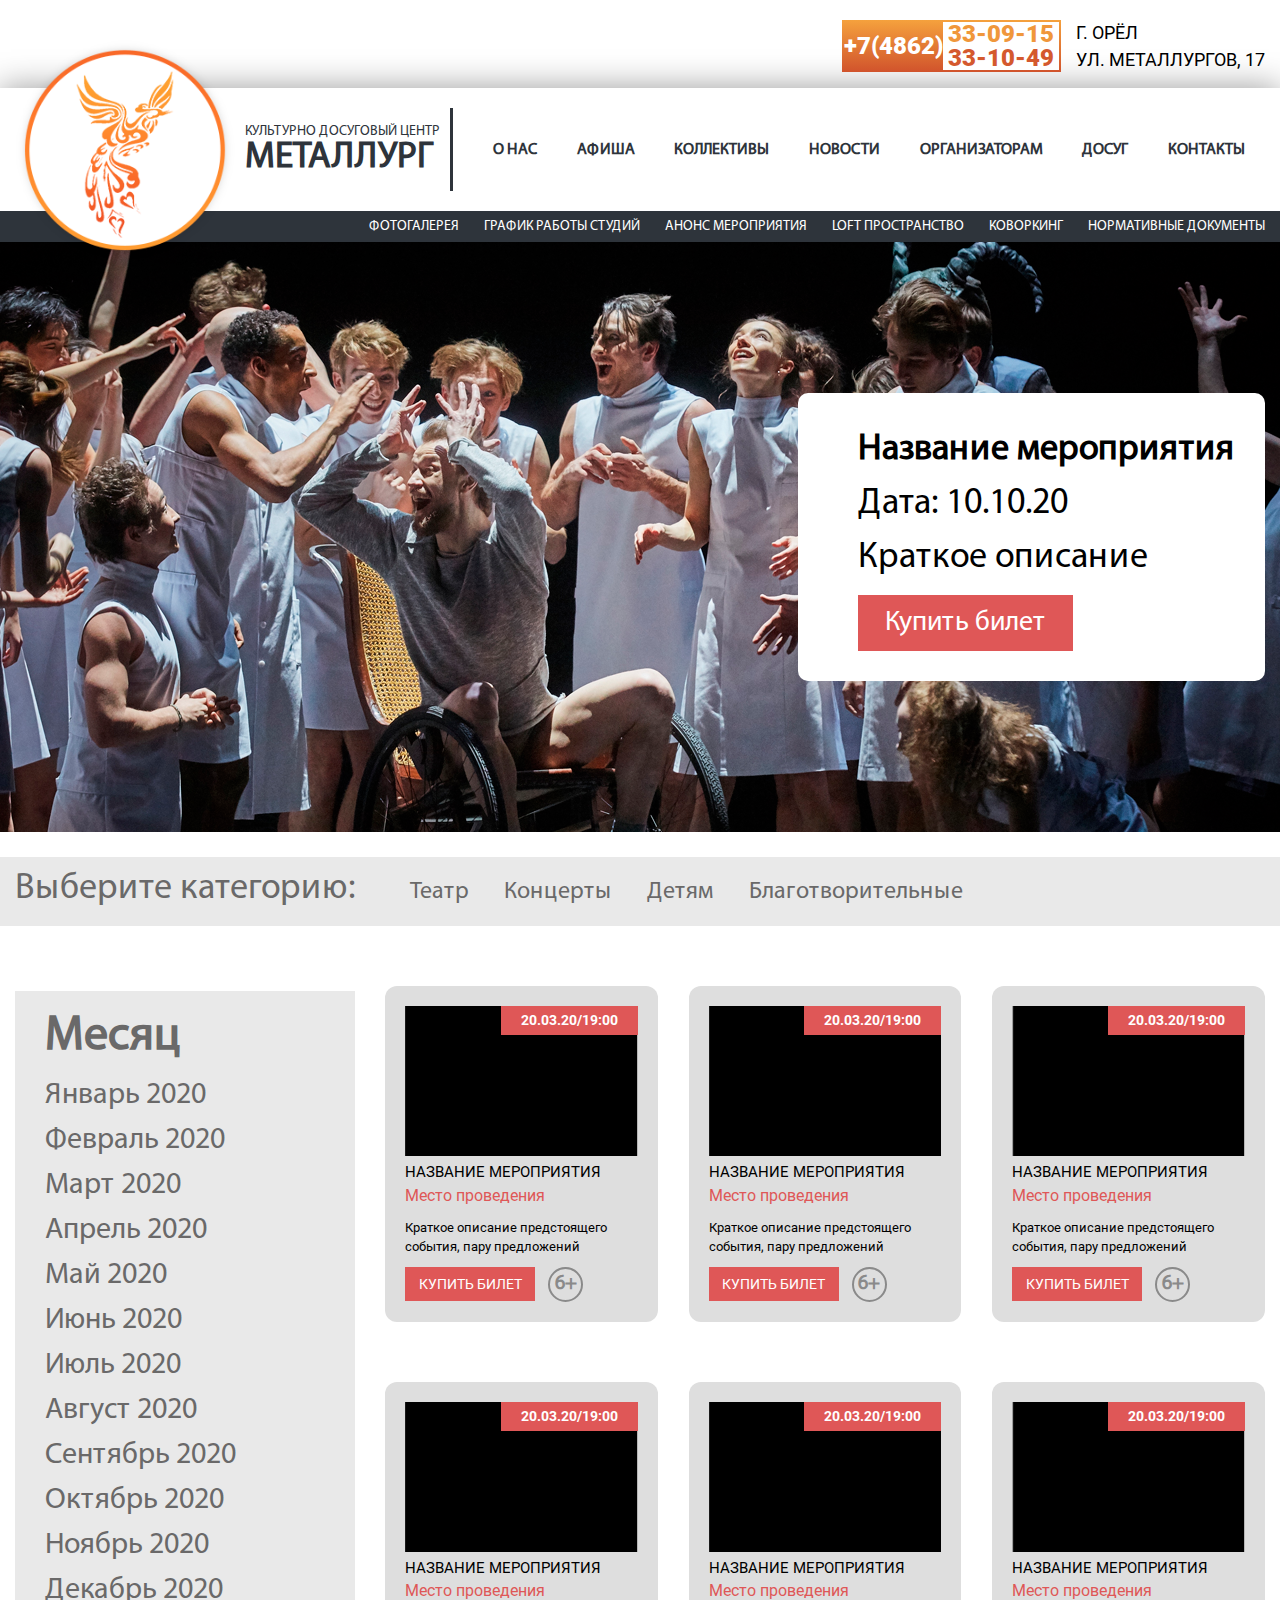
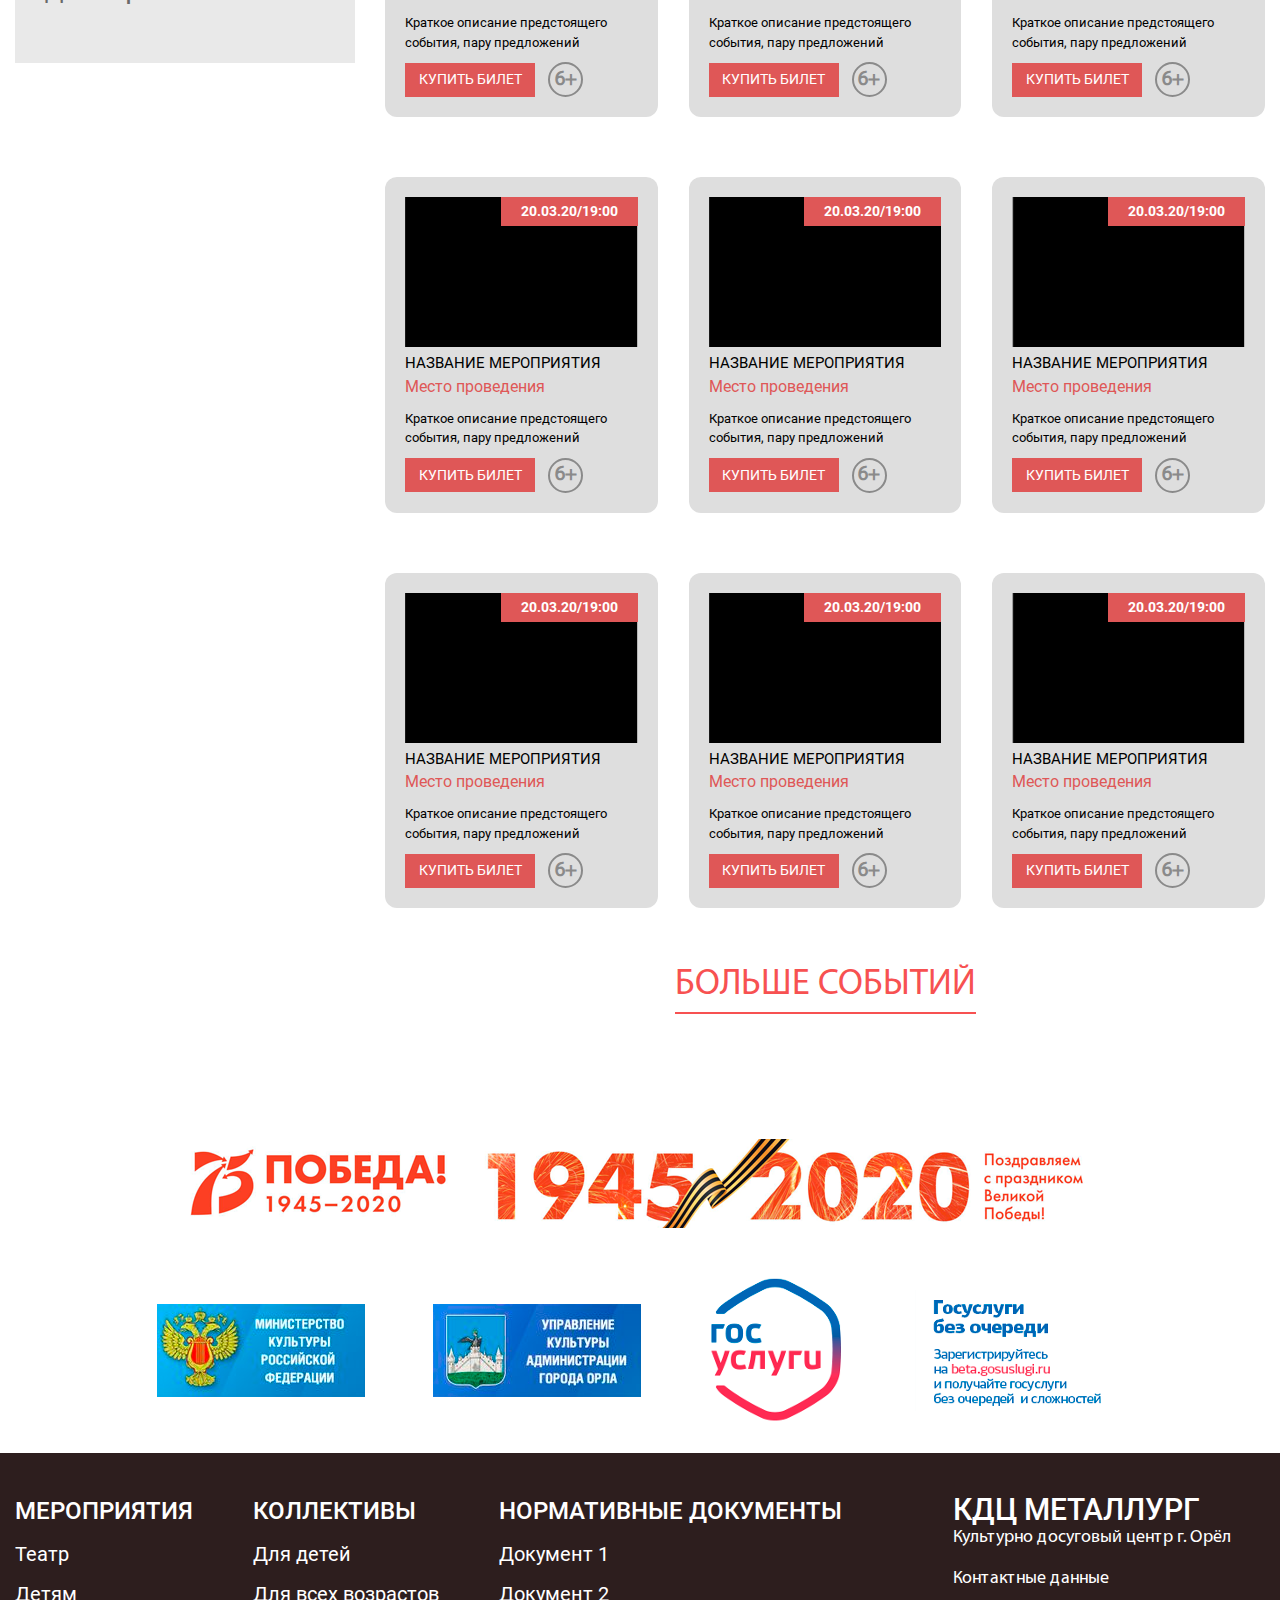
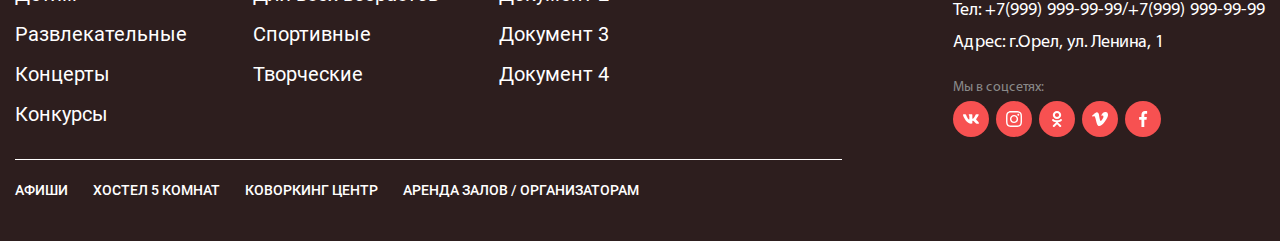
<file: poster.html>
<!DOCTYPE html>
<html lang="ru-RU">
  <head>
    <meta charset="utf-8">
    <title>Афиша</title><!--[if IE]>
    <meta http-equiv="X-UA-Compatible" content="IE = edge"><![endif]-->
    <meta name="viewport" content="width=device-width,initial-scale=1">
    <meta name="keywords" content="">
    <link rel="stylesheet" type="text/css" href="static/css/styles.min.css"><!--[if lt IE 9]>
    <script src="https://cdnjs.cloudflare.com/ajax/libs/html5shiv/3.7.3/html5shiv-printshiv.min.js"></script><![endif]-->
  </head>
  <body>
    <div class="wrapper">
      <div class="content">
        <header class="header">
          <div class="header__top">
            <div class="container">
              <div class="header-phone"><span class="header-phone__first">+7(4862)</span>
                <div class="header-phone__third"><span class="header-phone__end">33-09-15</span><span class="header-phone__end">33-10-49</span></div>
              </div><span class="header-address">г. Орёл <br>ул. Металлургов, 17</span>
            </div>
          </div>
          <div class="header__main">
            <div class="container">
              <div class="header__main-wrap">
                <div class="sandwich"><a class="sandwich__open-btn" href="#"><span class="sandwich__line"></span><span class="sandwich__line"></span><span class="sandwich__line"></span></a>
                  <div class="sandwich__content"><a class="sandwich__close-btn" href="#">
                      <svg class="svg-sprite-icon icon-close sandwich__close-icon">
                        <use xlink:href="static/images/svg/symbol/sprite.svg#close"></use>
                      </svg></a>
                    <div class="sandwich__header"><a class="logo sandwich__logo" href="#">
                        <div class="logo__img"><img class="logo__picture" src="static/images/general/logo.png" alt=""></div>
                        <div class="logo__desc"><span class="logo__title">Культурно досуговый центр <span class="logo__title--name">Металлург</span></span></div></a></div>
                    <nav class="sandwich-nav">
                      <ul class="sandwich-nav__list">
                        <li class="sandwich-nav__item"><a class="sandwich-nav__link" href="#">О нас</a></li>
                        <li class="sandwich-nav__item"><a class="sandwich-nav__link" href="#">Афиша</a></li>
                        <li class="sandwich-nav__item"><a class="sandwich-nav__link" href="#">Коллективы</a></li>
                        <li class="sandwich-nav__item"><a class="sandwich-nav__link" href="#">Новости</a></li>
                        <li class="sandwich-nav__item"><a class="sandwich-nav__link" href="#">Организаторам</a></li>
                        <li class="sandwich-nav__item"><a class="sandwich-nav__link" href="#">Досуг</a></li>
                        <li class="sandwich-nav__item"><a class="sandwich-nav__link" href="#">Контакты</a></li>
                      </ul>
                    </nav>
                    <nav class="sandwich-third"><span class="sandwich-third__title">Дополнительно</span>
                      <ul class="sandwich-third__list">
                        <li class="sandwich-nav__item"><a class="sandwich-nav__link" href="#">Фотогалерея</a></li>
                        <li class="sandwich-nav__item"><a class="sandwich-nav__link" href="#">График работы студий</a></li>
                        <li class="sandwich-nav__item"><a class="sandwich-nav__link" href="#">Анонс мероприятия</a></li>
                        <li class="sandwich-nav__item"><a class="sandwich-nav__link" href="#">Loft пространство</a></li>
                        <li class="sandwich-nav__item"><a class="sandwich-nav__link" href="#">Коворкинг</a></li>
                        <li class="sandwich-nav__item"><a class="sandwich-nav__link" href="#">Нормативные документы</a></li>
                      </ul>
                    </nav>
                  </div>
                </div><a class="logo" href="#">
                  <div class="logo__img"><img class="logo__picture" src="static/images/general/logo.png" alt=""></div>
                  <div class="logo__desc"><span class="logo__title">Культурно досуговый центр <span class="logo__title--name">Металлург</span></span></div></a>
                <div class="header-phone header-phone--mobile"><span class="header-phone__first">+7(4862)</span>
                  <div class="header-phone__third"><span class="header-phone__end">33-09-15</span><span class="header-phone__end">33-10-49</span></div>
                </div>
                <nav class="main-nav">
                  <ul class="main-nav__list">
                    <li class="main-nav__item"><a class="main-nav__link" href="#">О нас</a></li>
                    <li class="main-nav__item"><a class="main-nav__link" href="#">Афиша</a></li>
                    <li class="main-nav__item"><a class="main-nav__link" href="#">Коллективы</a></li>
                    <li class="main-nav__item"><a class="main-nav__link" href="#">Новости</a></li>
                    <li class="main-nav__item"><a class="main-nav__link" href="#">Организаторам</a></li>
                    <li class="main-nav__item"><a class="main-nav__link" href="#">Досуг</a></li>
                    <li class="main-nav__item"><a class="main-nav__link" href="#">Контакты</a></li>
                  </ul>
                </nav>
              </div>
            </div>
          </div>
          <nav class="third-nav">
            <div class="container">
              <ul class="third-nav__list">
                <li class="third-nav__item"><a class="third-nav__link" href="#">Фотогалерея</a></li>
                <li class="third-nav__item"><a class="third-nav__link" href="#">График работы студий</a></li>
                <li class="third-nav__item"><a class="third-nav__link" href="#">Анонс мероприятия</a></li>
                <li class="third-nav__item"><a class="third-nav__link" href="#">Loft пространство</a></li>
                <li class="third-nav__item"><a class="third-nav__link" href="#">Коворкинг</a></li>
                <li class="third-nav__item"><a class="third-nav__link" href="#">Нормативные документы</a></li>
              </ul>
            </div>
          </nav>
        </header>
        <div class="poster-banner" style="background-image: url('static/images/content/poster-banner.png');">
          <div class="container">
            <div class="poster-banner__item"><span class="poster-banner__title">Название мероприятия</span><span class="poster-banner__date">Дата: 10.10.20</span><span class="poster-banner__desc">Краткое описание</span><a class="btn poster-banner__sale" href="#">Купить билет</a></div>
          </div>
        </div>
        <div class="poster-catalog">
          <div class="poster-filter">
            <div class="container"><span class="poster-filter__title">Выберите категорию:</span>
              <nav class="poster-filter__nav">
                <ul class="poster-filter__list">
                  <li class="poster-filter__item"><a class="poster-filter__link" href="#">Театр</a></li>
                  <li class="poster-filter__item"><a class="poster-filter__link" href="#">Концерты</a></li>
                  <li class="poster-filter__item"><a class="poster-filter__link" href="#">Детям</a></li>
                  <li class="poster-filter__item"><a class="poster-filter__link" href="#">Благотворительные</a></li>
                </ul>
              </nav>
            </div>
          </div>
          <div class="poster-catalog__main">
            <div class="container">
              <div class="poster-sidebar"><span class="poster-sidebar__title">Месяц</span>
                <div class="poster-sidebar__filter"><a class="poster-sidebar__link" href="#">Январь 2020</a><a class="poster-sidebar__link" href="#">Февраль 2020</a><a class="poster-sidebar__link" href="#">Март 2020</a><a class="poster-sidebar__link" href="#">Апрель 2020</a><a class="poster-sidebar__link" href="#">Май 2020</a><a class="poster-sidebar__link" href="#">Июнь 2020</a><a class="poster-sidebar__link" href="#">Июль 2020</a><a class="poster-sidebar__link" href="#">Август 2020</a><a class="poster-sidebar__link" href="#">Сентябрь 2020</a><a class="poster-sidebar__link" href="#">Октябрь 2020</a><a class="poster-sidebar__link" href="#">Ноябрь 2020</a><a class="poster-sidebar__link" href="#">Декабрь 2020</a></div>
              </div>
              <div class="poster-catalog__content">
                <div class="poster-catalog__wrap">
                  <div class="events-item poster-catalog__item">
                    <div class="events-item__header">
                      <div class="events-item__img poster-catalog__img"><img class="events-item__picture" src="static/images/content/events-item1.png" alt=""></div>
                      <div class="events-item__date"><span>20.03.20/19:00</span></div>
                    </div>
                    <div class="events-item__content">
                      <h4 class="events-item__title poster-catalog__title">Название мероприятия</h4><span class="events-item__address">Место проведения</span>
                      <p class="events-item__desc poster-catalog__desc">Краткое описание предстоящего события, пару предложений</p>
                    </div>
                    <div class="events-item__footer"><a class="btn events-item__sale poster-catalog__sale" href="#">Купить билет</a><span class="events-item__age">6+</span></div>
                  </div>
                  <div class="events-item poster-catalog__item">
                    <div class="events-item__header">
                      <div class="events-item__img poster-catalog__img"><img class="events-item__picture" src="static/images/content/events-item1.png" alt=""></div>
                      <div class="events-item__date"><span>20.03.20/19:00</span></div>
                    </div>
                    <div class="events-item__content">
                      <h4 class="events-item__title poster-catalog__title">Название мероприятия</h4><span class="events-item__address">Место проведения</span>
                      <p class="events-item__desc poster-catalog__desc">Краткое описание предстоящего события, пару предложений</p>
                    </div>
                    <div class="events-item__footer"><a class="btn events-item__sale poster-catalog__sale" href="#">Купить билет</a><span class="events-item__age">6+</span></div>
                  </div>
                  <div class="events-item poster-catalog__item">
                    <div class="events-item__header">
                      <div class="events-item__img poster-catalog__img"><img class="events-item__picture" src="static/images/content/events-item1.png" alt=""></div>
                      <div class="events-item__date"><span>20.03.20/19:00</span></div>
                    </div>
                    <div class="events-item__content">
                      <h4 class="events-item__title poster-catalog__title">Название мероприятия</h4><span class="events-item__address">Место проведения</span>
                      <p class="events-item__desc poster-catalog__desc">Краткое описание предстоящего события, пару предложений</p>
                    </div>
                    <div class="events-item__footer"><a class="btn events-item__sale poster-catalog__sale" href="#">Купить билет</a><span class="events-item__age">6+</span></div>
                  </div>
                  <div class="events-item poster-catalog__item">
                    <div class="events-item__header">
                      <div class="events-item__img poster-catalog__img"><img class="events-item__picture" src="static/images/content/events-item1.png" alt=""></div>
                      <div class="events-item__date"><span>20.03.20/19:00</span></div>
                    </div>
                    <div class="events-item__content">
                      <h4 class="events-item__title poster-catalog__title">Название мероприятия</h4><span class="events-item__address">Место проведения</span>
                      <p class="events-item__desc poster-catalog__desc">Краткое описание предстоящего события, пару предложений</p>
                    </div>
                    <div class="events-item__footer"><a class="btn events-item__sale poster-catalog__sale" href="#">Купить билет</a><span class="events-item__age">6+</span></div>
                  </div>
                  <div class="events-item poster-catalog__item">
                    <div class="events-item__header">
                      <div class="events-item__img poster-catalog__img"><img class="events-item__picture" src="static/images/content/events-item1.png" alt=""></div>
                      <div class="events-item__date"><span>20.03.20/19:00</span></div>
                    </div>
                    <div class="events-item__content">
                      <h4 class="events-item__title poster-catalog__title">Название мероприятия</h4><span class="events-item__address">Место проведения</span>
                      <p class="events-item__desc poster-catalog__desc">Краткое описание предстоящего события, пару предложений</p>
                    </div>
                    <div class="events-item__footer"><a class="btn events-item__sale poster-catalog__sale" href="#">Купить билет</a><span class="events-item__age">6+</span></div>
                  </div>
                  <div class="events-item poster-catalog__item">
                    <div class="events-item__header">
                      <div class="events-item__img poster-catalog__img"><img class="events-item__picture" src="static/images/content/events-item1.png" alt=""></div>
                      <div class="events-item__date"><span>20.03.20/19:00</span></div>
                    </div>
                    <div class="events-item__content">
                      <h4 class="events-item__title poster-catalog__title">Название мероприятия</h4><span class="events-item__address">Место проведения</span>
                      <p class="events-item__desc poster-catalog__desc">Краткое описание предстоящего события, пару предложений</p>
                    </div>
                    <div class="events-item__footer"><a class="btn events-item__sale poster-catalog__sale" href="#">Купить билет</a><span class="events-item__age">6+</span></div>
                  </div>
                  <div class="events-item poster-catalog__item">
                    <div class="events-item__header">
                      <div class="events-item__img poster-catalog__img"><img class="events-item__picture" src="static/images/content/events-item1.png" alt=""></div>
                      <div class="events-item__date"><span>20.03.20/19:00</span></div>
                    </div>
                    <div class="events-item__content">
                      <h4 class="events-item__title poster-catalog__title">Название мероприятия</h4><span class="events-item__address">Место проведения</span>
                      <p class="events-item__desc poster-catalog__desc">Краткое описание предстоящего события, пару предложений</p>
                    </div>
                    <div class="events-item__footer"><a class="btn events-item__sale poster-catalog__sale" href="#">Купить билет</a><span class="events-item__age">6+</span></div>
                  </div>
                  <div class="events-item poster-catalog__item">
                    <div class="events-item__header">
                      <div class="events-item__img poster-catalog__img"><img class="events-item__picture" src="static/images/content/events-item1.png" alt=""></div>
                      <div class="events-item__date"><span>20.03.20/19:00</span></div>
                    </div>
                    <div class="events-item__content">
                      <h4 class="events-item__title poster-catalog__title">Название мероприятия</h4><span class="events-item__address">Место проведения</span>
                      <p class="events-item__desc poster-catalog__desc">Краткое описание предстоящего события, пару предложений</p>
                    </div>
                    <div class="events-item__footer"><a class="btn events-item__sale poster-catalog__sale" href="#">Купить билет</a><span class="events-item__age">6+</span></div>
                  </div>
                  <div class="events-item poster-catalog__item">
                    <div class="events-item__header">
                      <div class="events-item__img poster-catalog__img"><img class="events-item__picture" src="static/images/content/events-item1.png" alt=""></div>
                      <div class="events-item__date"><span>20.03.20/19:00</span></div>
                    </div>
                    <div class="events-item__content">
                      <h4 class="events-item__title poster-catalog__title">Название мероприятия</h4><span class="events-item__address">Место проведения</span>
                      <p class="events-item__desc poster-catalog__desc">Краткое описание предстоящего события, пару предложений</p>
                    </div>
                    <div class="events-item__footer"><a class="btn events-item__sale poster-catalog__sale" href="#">Купить билет</a><span class="events-item__age">6+</span></div>
                  </div>
                  <div class="events-item poster-catalog__item">
                    <div class="events-item__header">
                      <div class="events-item__img poster-catalog__img"><img class="events-item__picture" src="static/images/content/events-item1.png" alt=""></div>
                      <div class="events-item__date"><span>20.03.20/19:00</span></div>
                    </div>
                    <div class="events-item__content">
                      <h4 class="events-item__title poster-catalog__title">Название мероприятия</h4><span class="events-item__address">Место проведения</span>
                      <p class="events-item__desc poster-catalog__desc">Краткое описание предстоящего события, пару предложений</p>
                    </div>
                    <div class="events-item__footer"><a class="btn events-item__sale poster-catalog__sale" href="#">Купить билет</a><span class="events-item__age">6+</span></div>
                  </div>
                  <div class="events-item poster-catalog__item">
                    <div class="events-item__header">
                      <div class="events-item__img poster-catalog__img"><img class="events-item__picture" src="static/images/content/events-item1.png" alt=""></div>
                      <div class="events-item__date"><span>20.03.20/19:00</span></div>
                    </div>
                    <div class="events-item__content">
                      <h4 class="events-item__title poster-catalog__title">Название мероприятия</h4><span class="events-item__address">Место проведения</span>
                      <p class="events-item__desc poster-catalog__desc">Краткое описание предстоящего события, пару предложений</p>
                    </div>
                    <div class="events-item__footer"><a class="btn events-item__sale poster-catalog__sale" href="#">Купить билет</a><span class="events-item__age">6+</span></div>
                  </div>
                  <div class="events-item poster-catalog__item">
                    <div class="events-item__header">
                      <div class="events-item__img poster-catalog__img"><img class="events-item__picture" src="static/images/content/events-item1.png" alt=""></div>
                      <div class="events-item__date"><span>20.03.20/19:00</span></div>
                    </div>
                    <div class="events-item__content">
                      <h4 class="events-item__title poster-catalog__title">Название мероприятия</h4><span class="events-item__address">Место проведения</span>
                      <p class="events-item__desc poster-catalog__desc">Краткое описание предстоящего события, пару предложений</p>
                    </div>
                    <div class="events-item__footer"><a class="btn events-item__sale poster-catalog__sale" href="#">Купить билет</a><span class="events-item__age">6+</span></div>
                  </div>
                </div><a class="poster-catalog__more" href="#">Больше событий</a>
              </div>
            </div>
          </div>
        </div>
        <div class="page-bg">
          <div class="partners">
            <div class="container"> 
              <div class="partners__content">
                <div class="win-year"><img src="static/images/content/win-year.png" alt=""></div>
                <div class="partners-line"><img class="partners-item" src="static/images/content/partners-item1.png" alt=""><img class="partners-item" src="static/images/content/partners-item2.png" alt=""><img class="partners-item" src="static/images/content/partners-item3.png" alt=""><img class="partners-item" src="static/images/content/partners-item4.png" alt=""></div>
              </div>
            </div>
          </div>
        </div>
        <footer class="footer">
          <div class="container">
            <div class="footer__left">
              <div class="footer-nav">
                <div class="footer-side"><a class="footer-link footer-link--title" href="#">Мероприятия</a><a class="footer-link" href="#">Театр</a><a class="footer-link" href="#">Детям</a><a class="footer-link" href="#">Развлекательные</a><a class="footer-link" href="#">Концерты</a><a class="footer-link" href="#">Конкурсы</a></div>
                <div class="footer-side"><a class="footer-link footer-link--title" href="#">Коллективы</a><a class="footer-link" href="#">Для детей</a><a class="footer-link" href="#">Для всех возрастов</a><a class="footer-link" href="#">Спортивные</a><a class="footer-link" href="#">Творческие</a></div>
                <div class="footer-side"><a class="footer-link footer-link--title" href="#">Нормативные документы</a><a class="footer-link" href="#">Документ 1</a><a class="footer-link" href="#">Документ 2</a><a class="footer-link" href="#">Документ 3</a><a class="footer-link" href="#">Документ 4</a></div>
              </div>
              <div class="footer-subnav"><a class="footer-sublink" href="#">Афиши</a><a class="footer-sublink" href="#">Хостел 5 комнат</a><a class="footer-sublink" href="#">Коворкинг центр</a><a class="footer-sublink" href="#">Аренда залов / Организаторам</a></div>
            </div>
            <div class="footer__right"><span class="footer__title">КДЦ Металлург</span><span class="footer__desc">Культурно досуговый центр г. Орёл</span>
              <div class="footer-contacts"><span class="footer-contacts__text">Контактные данные</span><span class="footer-contacts__text">Тел: +7(999) 999-99-99/+7(999) 999-99-99</span><span class="footer-contacts__text">Адрес: г.Орел, ул. Ленина, 1</span></div>
              <div class="footer-social"><span class="footer-social__title">Мы в соцсетях:</span>
                <div class="footer-social__wrap"><a class="footer-social__link" href="#">
                    <svg class="svg-sprite-icon icon-vk footer-social__icon">
                      <use xlink:href="static/images/svg/symbol/sprite.svg#vk"></use>
                    </svg></a><a class="footer-social__link" href="#">
                    <svg class="svg-sprite-icon icon-inst footer-social__icon">
                      <use xlink:href="static/images/svg/symbol/sprite.svg#inst"></use>
                    </svg></a><a class="footer-social__link" href="#">
                    <svg class="svg-sprite-icon icon-ok footer-social__icon">
                      <use xlink:href="static/images/svg/symbol/sprite.svg#ok"></use>
                    </svg></a><a class="footer-social__link" href="#">
                    <svg class="svg-sprite-icon icon-vimeo footer-social__icon">
                      <use xlink:href="static/images/svg/symbol/sprite.svg#vimeo"></use>
                    </svg></a><a class="footer-social__link" href="#">
                    <svg class="svg-sprite-icon icon-facebook footer-social__icon">
                      <use xlink:href="static/images/svg/symbol/sprite.svg#facebook"></use>
                    </svg></a></div>
              </div>
            </div>
          </div>
        </footer>
      </div>
    </div>
    <script src="static/js/jquery-3.3.1.min.js"></script>
    <script src="static/js/libs.min.js"></script>
    <script src="static/js/main.js"></script>
  </body>
</html>
</file>
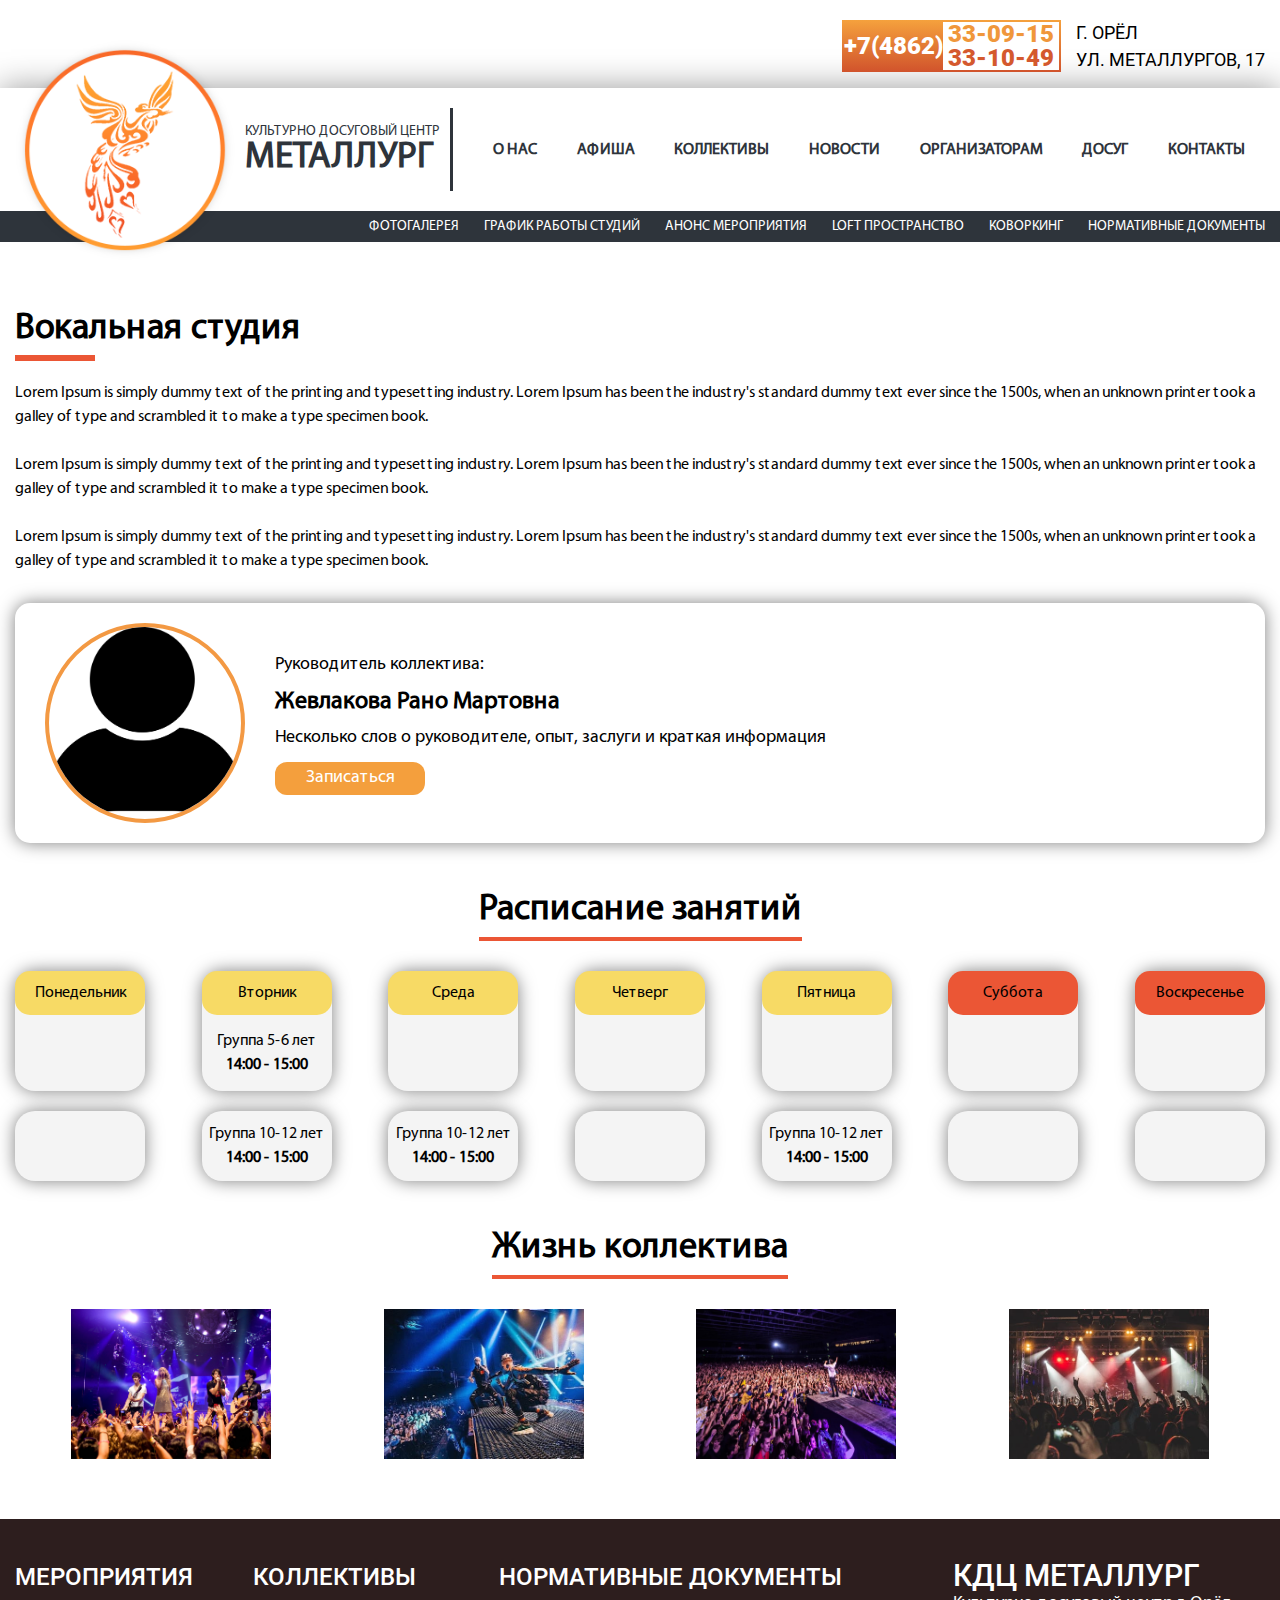
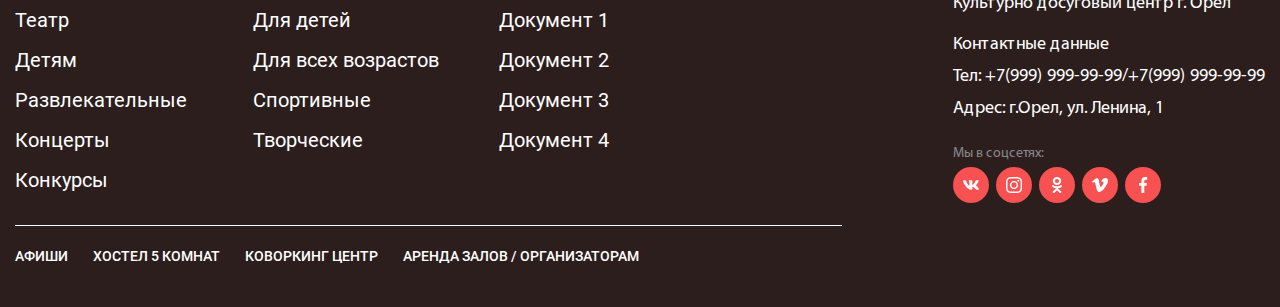
<file: studio.html>
<!DOCTYPE html>
<html lang="ru-RU">
  <head>
    <meta charset="utf-8">
    <title>Вокальная студия</title><!--[if IE]>
    <meta http-equiv="X-UA-Compatible" content="IE = edge"><![endif]-->
    <meta name="viewport" content="width=device-width,initial-scale=1">
    <meta name="keywords" content="">
    <link rel="stylesheet" type="text/css" href="static/css/styles.min.css"><!--[if lt IE 9]>
    <script src="https://cdnjs.cloudflare.com/ajax/libs/html5shiv/3.7.3/html5shiv-printshiv.min.js"></script><![endif]-->
  </head>
  <body>
    <div class="wrapper">
      <div class="content">
        <header class="header">
          <div class="header__top">
            <div class="container">
              <div class="header-phone"><span class="header-phone__first">+7(4862)</span>
                <div class="header-phone__third"><span class="header-phone__end">33-09-15</span><span class="header-phone__end">33-10-49</span></div>
              </div><span class="header-address">г. Орёл <br>ул. Металлургов, 17</span>
            </div>
          </div>
          <div class="header__main">
            <div class="container">
              <div class="header__main-wrap">
                <div class="sandwich"><a class="sandwich__open-btn" href="#"><span class="sandwich__line"></span><span class="sandwich__line"></span><span class="sandwich__line"></span></a>
                  <div class="sandwich__content"><a class="sandwich__close-btn" href="#">
                      <svg class="svg-sprite-icon icon-close sandwich__close-icon">
                        <use xlink:href="static/images/svg/symbol/sprite.svg#close"></use>
                      </svg></a>
                    <div class="sandwich__header"><a class="logo sandwich__logo" href="#">
                        <div class="logo__img"><img class="logo__picture" src="static/images/general/logo.png" alt=""></div>
                        <div class="logo__desc"><span class="logo__title">Культурно досуговый центр <span class="logo__title--name">Металлург</span></span></div></a></div>
                    <nav class="sandwich-nav">
                      <ul class="sandwich-nav__list">
                        <li class="sandwich-nav__item"><a class="sandwich-nav__link" href="#">О нас</a></li>
                        <li class="sandwich-nav__item"><a class="sandwich-nav__link" href="#">Афиша</a></li>
                        <li class="sandwich-nav__item"><a class="sandwich-nav__link" href="#">Коллективы</a></li>
                        <li class="sandwich-nav__item"><a class="sandwich-nav__link" href="#">Новости</a></li>
                        <li class="sandwich-nav__item"><a class="sandwich-nav__link" href="#">Организаторам</a></li>
                        <li class="sandwich-nav__item"><a class="sandwich-nav__link" href="#">Досуг</a></li>
                        <li class="sandwich-nav__item"><a class="sandwich-nav__link" href="#">Контакты</a></li>
                      </ul>
                    </nav>
                    <nav class="sandwich-third"><span class="sandwich-third__title">Дополнительно</span>
                      <ul class="sandwich-third__list">
                        <li class="sandwich-nav__item"><a class="sandwich-nav__link" href="#">Фотогалерея</a></li>
                        <li class="sandwich-nav__item"><a class="sandwich-nav__link" href="#">График работы студий</a></li>
                        <li class="sandwich-nav__item"><a class="sandwich-nav__link" href="#">Анонс мероприятия</a></li>
                        <li class="sandwich-nav__item"><a class="sandwich-nav__link" href="#">Loft пространство</a></li>
                        <li class="sandwich-nav__item"><a class="sandwich-nav__link" href="#">Коворкинг</a></li>
                        <li class="sandwich-nav__item"><a class="sandwich-nav__link" href="#">Нормативные документы</a></li>
                      </ul>
                    </nav>
                  </div>
                </div><a class="logo" href="#">
                  <div class="logo__img"><img class="logo__picture" src="static/images/general/logo.png" alt=""></div>
                  <div class="logo__desc"><span class="logo__title">Культурно досуговый центр <span class="logo__title--name">Металлург</span></span></div></a>
                <div class="header-phone header-phone--mobile"><span class="header-phone__first">+7(4862)</span>
                  <div class="header-phone__third"><span class="header-phone__end">33-09-15</span><span class="header-phone__end">33-10-49</span></div>
                </div>
                <nav class="main-nav">
                  <ul class="main-nav__list">
                    <li class="main-nav__item"><a class="main-nav__link" href="#">О нас</a></li>
                    <li class="main-nav__item"><a class="main-nav__link" href="#">Афиша</a></li>
                    <li class="main-nav__item"><a class="main-nav__link" href="#">Коллективы</a></li>
                    <li class="main-nav__item"><a class="main-nav__link" href="#">Новости</a></li>
                    <li class="main-nav__item"><a class="main-nav__link" href="#">Организаторам</a></li>
                    <li class="main-nav__item"><a class="main-nav__link" href="#">Досуг</a></li>
                    <li class="main-nav__item"><a class="main-nav__link" href="#">Контакты</a></li>
                  </ul>
                </nav>
              </div>
            </div>
          </div>
          <nav class="third-nav">
            <div class="container">
              <ul class="third-nav__list">
                <li class="third-nav__item"><a class="third-nav__link" href="#">Фотогалерея</a></li>
                <li class="third-nav__item"><a class="third-nav__link" href="#">График работы студий</a></li>
                <li class="third-nav__item"><a class="third-nav__link" href="#">Анонс мероприятия</a></li>
                <li class="third-nav__item"><a class="third-nav__link" href="#">Loft пространство</a></li>
                <li class="third-nav__item"><a class="third-nav__link" href="#">Коворкинг</a></li>
                <li class="third-nav__item"><a class="third-nav__link" href="#">Нормативные документы</a></li>
              </ul>
            </div>
          </nav>
        </header>
        <div class="advantages">
          <div class="container">
            <h3 class="advantages__title">Вокальная студия</h3>
            <p class="studio__desc">Lorem Ipsum is simply dummy text of the printing and typesetting industry. Lorem Ipsum has been the industry's standard dummy text ever since the 1500s, when an unknown printer took a galley of type and scrambled it to make a type specimen book. <br><br>Lorem Ipsum is simply dummy text of the printing and typesetting industry. Lorem Ipsum has been the industry's standard dummy text ever since the 1500s, when an unknown printer took a galley of type and scrambled it to make a type specimen book.<br><br>Lorem Ipsum is simply dummy text of the printing and typesetting industry. Lorem Ipsum has been the industry's standard dummy text ever since the 1500s, when an unknown printer took a galley of type and scrambled it to make a type specimen book.</p>
            <div class="personal-item">
              <div class="personal-item__img"><img class="personal-item__picture" src="static/images/content/user.png" alt=""></div>
              <div class="personal-item__content"><span class="personal-item__text">Руководитель коллектива:</span><span class="personal-item__name">Жевлакова Рано Мартовна</span><span class="personal-item__desc">Несколько слов о руководителе, опыт, заслуги и краткая информация</span><a class="personal-item__offer" href="#">Записаться</a></div>
            </div>
            <h3 class="advantages__title_section">Расписание занятий</h3>
            <div class="advantages-shedule">
              <div class="advantages-shedule__item">
                <div class="advantages-shedule__main">
                  <div class="advantages-shedule__weekday"><span class="advantages-shedule__weekday-text">Понедельник</span></div>
                </div>
                <div class="advantages-shedule__footer"></div>
              </div>
              <div class="advantages-shedule__item">
                <div class="advantages-shedule__main">
                  <div class="advantages-shedule__weekday"><span class="advantages-shedule__weekday-text">Вторник</span></div>
                  <div class="advantages-shedule__time"><span class="advantages-shedule__text">Группа 5-6 лет</span><span class="advantages-shedule__time-text">14:00 - 15:00</span></div>
                </div>
                <div class="advantages-shedule__footer">
                  <div class="advantages-shedule__time advantages-shedule__time_h100"><span class="advantages-shedule__text">Группа 10-12 лет</span><span class="advantages-shedule__time-text">14:00 - 15:00</span></div>
                </div>
              </div>
              <div class="advantages-shedule__item">
                <div class="advantages-shedule__main">
                  <div class="advantages-shedule__weekday"><span class="advantages-shedule__weekday-text">Среда</span></div>
                </div>
                <div class="advantages-shedule__footer">
                  <div class="advantages-shedule__time advantages-shedule__time_h100"><span class="advantages-shedule__text">Группа 10-12 лет</span><span class="advantages-shedule__time-text">14:00 - 15:00</span></div>
                </div>
              </div>
              <div class="advantages-shedule__item">
                <div class="advantages-shedule__main">
                  <div class="advantages-shedule__weekday"><span class="advantages-shedule__weekday-text">Четверг</span></div>
                </div>
                <div class="advantages-shedule__footer"></div>
              </div>
              <div class="advantages-shedule__item">
                <div class="advantages-shedule__main">
                  <div class="advantages-shedule__weekday"><span class="advantages-shedule__weekday-text">Пятница</span></div>
                </div>
                <div class="advantages-shedule__footer">
                  <div class="advantages-shedule__time advantages-shedule__time_h100"><span class="advantages-shedule__text">Группа 10-12 лет</span><span class="advantages-shedule__time-text">14:00 - 15:00</span></div>
                </div>
              </div>
              <div class="advantages-shedule__item">
                <div class="advantages-shedule__main">
                  <div class="advantages-shedule__weekday advantages-shedule__weekday_weekend"><span class="advantages-shedule__weekday-text">Суббота</span></div>
                </div>
                <div class="advantages-shedule__footer"></div>
              </div>
              <div class="advantages-shedule__item">
                <div class="advantages-shedule__main">
                  <div class="advantages-shedule__weekday advantages-shedule__weekday_weekend"><span class="advantages-shedule__weekday-text">Воскресенье</span></div>
                </div>
                <div class="advantages-shedule__footer"></div>
              </div>
            </div>
            <h3 class="advantages__title_section">Жизнь коллектива</h3>
            <div class="advantages-gallery">
              <div class="advantages-gallery__item"><img src="static/images/content/adv-gallery1.jpg" alt=""></div>
              <div class="advantages-gallery__item"><img src="static/images/content/adv-gallery2.jpg" alt=""></div>
              <div class="advantages-gallery__item"><img src="static/images/content/adv-gallery3.jpg" alt=""></div>
              <div class="advantages-gallery__item"><img src="static/images/content/adv-gallery4.jpg" alt=""></div>
            </div>
          </div>
        </div>
        <footer class="footer">
          <div class="container">
            <div class="footer__left">
              <div class="footer-nav">
                <div class="footer-side"><a class="footer-link footer-link--title" href="#">Мероприятия</a><a class="footer-link" href="#">Театр</a><a class="footer-link" href="#">Детям</a><a class="footer-link" href="#">Развлекательные</a><a class="footer-link" href="#">Концерты</a><a class="footer-link" href="#">Конкурсы</a></div>
                <div class="footer-side"><a class="footer-link footer-link--title" href="#">Коллективы</a><a class="footer-link" href="#">Для детей</a><a class="footer-link" href="#">Для всех возрастов</a><a class="footer-link" href="#">Спортивные</a><a class="footer-link" href="#">Творческие</a></div>
                <div class="footer-side"><a class="footer-link footer-link--title" href="#">Нормативные документы</a><a class="footer-link" href="#">Документ 1</a><a class="footer-link" href="#">Документ 2</a><a class="footer-link" href="#">Документ 3</a><a class="footer-link" href="#">Документ 4</a></div>
              </div>
              <div class="footer-subnav"><a class="footer-sublink" href="#">Афиши</a><a class="footer-sublink" href="#">Хостел 5 комнат</a><a class="footer-sublink" href="#">Коворкинг центр</a><a class="footer-sublink" href="#">Аренда залов / Организаторам</a></div>
            </div>
            <div class="footer__right"><span class="footer__title">КДЦ Металлург</span><span class="footer__desc">Культурно досуговый центр г. Орёл</span>
              <div class="footer-contacts"><span class="footer-contacts__text">Контактные данные</span><span class="footer-contacts__text">Тел: +7(999) 999-99-99/+7(999) 999-99-99</span><span class="footer-contacts__text">Адрес: г.Орел, ул. Ленина, 1</span></div>
              <div class="footer-social"><span class="footer-social__title">Мы в соцсетях:</span>
                <div class="footer-social__wrap"><a class="footer-social__link" href="#">
                    <svg class="svg-sprite-icon icon-vk footer-social__icon">
                      <use xlink:href="static/images/svg/symbol/sprite.svg#vk"></use>
                    </svg></a><a class="footer-social__link" href="#">
                    <svg class="svg-sprite-icon icon-inst footer-social__icon">
                      <use xlink:href="static/images/svg/symbol/sprite.svg#inst"></use>
                    </svg></a><a class="footer-social__link" href="#">
                    <svg class="svg-sprite-icon icon-ok footer-social__icon">
                      <use xlink:href="static/images/svg/symbol/sprite.svg#ok"></use>
                    </svg></a><a class="footer-social__link" href="#">
                    <svg class="svg-sprite-icon icon-vimeo footer-social__icon">
                      <use xlink:href="static/images/svg/symbol/sprite.svg#vimeo"></use>
                    </svg></a><a class="footer-social__link" href="#">
                    <svg class="svg-sprite-icon icon-facebook footer-social__icon">
                      <use xlink:href="static/images/svg/symbol/sprite.svg#facebook"></use>
                    </svg></a></div>
              </div>
            </div>
          </div>
        </footer>
      </div>
    </div>
    <script src="static/js/jquery-3.3.1.min.js"></script>
    <script src="static/js/libs.min.js"></script>
    <script src="static/js/main.js"></script>
  </body>
</html>
</file>
<file: static/css/styles.min.css>
@charset "UTF-8";
/*! normalize.css v8.0.1 | MIT License | github.com/necolas/normalize.css */
/* Document
   ========================================================================== */
/**
 * 1. Correct the line height in all browsers.
 * 2. Prevent adjustments of font size after orientation changes in iOS.
 */
html {
  line-height: 1.15;
  /* 1 */
  -webkit-text-size-adjust: 100%;
  /* 2 */
}

/* Sections
   ========================================================================== */
/**
 * Remove the margin in all browsers.
 */
body {
  margin: 0;
}

/**
 * Render the `main` element consistently in IE.
 */
main {
  display: block;
}

/**
 * Correct the font size and margin on `h1` elements within `section` and
 * `article` contexts in Chrome, Firefox, and Safari.
 */
h1 {
  font-size: 2em;
  margin: .67em 0;
}

/* Grouping content
   ========================================================================== */
/**
 * 1. Add the correct box sizing in Firefox.
 * 2. Show the overflow in Edge and IE.
 */
hr {
  box-sizing: content-box;
  /* 1 */
  height: 0;
  /* 1 */
  overflow: visible;
  /* 2 */
}

/**
 * 1. Correct the inheritance and scaling of font size in all browsers.
 * 2. Correct the odd `em` font sizing in all browsers.
 */
pre {
  font-family: monospace, monospace;
  /* 1 */
  font-size: 1em;
  /* 2 */
}

/* Text-level semantics
   ========================================================================== */
/**
 * Remove the gray background on active links in IE 10.
 */
a {
  background-color: transparent;
}

/**
 * 1. Remove the bottom border in Chrome 57-
 * 2. Add the correct text decoration in Chrome, Edge, IE, Opera, and Safari.
 */
abbr[title] {
  border-bottom: none;
  /* 1 */
          text-decoration: underline;
  /* 2 */
  -webkit-text-decoration: underline dotted;
          text-decoration: underline dotted;
  /* 2 */
}

/**
 * Add the correct font weight in Chrome, Edge, and Safari.
 */
b,
strong {
  font-weight: bolder;
}

/**
 * 1. Correct the inheritance and scaling of font size in all browsers.
 * 2. Correct the odd `em` font sizing in all browsers.
 */
code,
kbd,
samp {
  font-family: monospace, monospace;
  /* 1 */
  font-size: 1em;
  /* 2 */
}

/**
 * Add the correct font size in all browsers.
 */
small {
  font-size: 80%;
}

/**
 * Prevent `sub` and `sup` elements from affecting the line height in
 * all browsers.
 */
sub,
sup {
  font-size: 75%;
  line-height: 0;
  position: relative;
  vertical-align: baseline;
}

sub {
  bottom: -.25em;
}

sup {
  top: -.5em;
}

/* Embedded content
   ========================================================================== */
/**
 * Remove the border on images inside links in IE 10.
 */
img {
  border-style: none;
}

/* Forms
   ========================================================================== */
/**
 * 1. Change the font styles in all browsers.
 * 2. Remove the margin in Firefox and Safari.
 */
button,
input,
optgroup,
select,
textarea {
  font-family: inherit;
  /* 1 */
  font-size: 100%;
  /* 1 */
  line-height: 1.15;
  /* 1 */
  margin: 0;
  /* 2 */
}

/**
 * Show the overflow in IE.
 * 1. Show the overflow in Edge.
 */
button,
input {
  /* 1 */
  overflow: visible;
}

/**
 * Remove the inheritance of text transform in Edge, Firefox, and IE.
 * 1. Remove the inheritance of text transform in Firefox.
 */
button,
select {
  /* 1 */
  text-transform: none;
}

/**
 * Correct the inability to style clickable types in iOS and Safari.
 */
button,
[type="button"],
[type="reset"],
[type="submit"] {
  -webkit-appearance: button;
}

/**
 * Remove the inner border and padding in Firefox.
 */
button::-moz-focus-inner,
[type="button"]::-moz-focus-inner,
[type="reset"]::-moz-focus-inner,
[type="submit"]::-moz-focus-inner {
  border-style: none;
  padding: 0;
}

/**
 * Restore the focus styles unset by the previous rule.
 */
button:-moz-focusring,
[type="button"]:-moz-focusring,
[type="reset"]:-moz-focusring,
[type="submit"]:-moz-focusring {
  outline: 1px dotted ButtonText;
}

/**
 * Correct the padding in Firefox.
 */
fieldset {
  padding: .35em .75em .625em;
}

/**
 * 1. Correct the text wrapping in Edge and IE.
 * 2. Correct the color inheritance from `fieldset` elements in IE.
 * 3. Remove the padding so developers are not caught out when they zero out
 *    `fieldset` elements in all browsers.
 */
legend {
  box-sizing: border-box;
  /* 1 */
  color: inherit;
  /* 2 */
  display: table;
  /* 1 */
  max-width: 100%;
  /* 1 */
  padding: 0;
  /* 3 */
  white-space: normal;
  /* 1 */
}

/**
 * Add the correct vertical alignment in Chrome, Firefox, and Opera.
 */
progress {
  vertical-align: baseline;
}

/**
 * Remove the default vertical scrollbar in IE 10+.
 */
textarea {
  overflow: auto;
}

/**
 * 1. Add the correct box sizing in IE 10.
 * 2. Remove the padding in IE 10.
 */
[type="checkbox"],
[type="radio"] {
  box-sizing: border-box;
  /* 1 */
  padding: 0;
  /* 2 */
}

/**
 * Correct the cursor style of increment and decrement buttons in Chrome.
 */
[type="number"]::-webkit-inner-spin-button,
[type="number"]::-webkit-outer-spin-button {
  height: auto;
}

/**
 * 1. Correct the odd appearance in Chrome and Safari.
 * 2. Correct the outline style in Safari.
 */
[type="search"] {
  -webkit-appearance: textfield;
  /* 1 */
  outline-offset: -2px;
  /* 2 */
}

/**
 * Remove the inner padding in Chrome and Safari on macOS.
 */
[type="search"]::-webkit-search-decoration {
  -webkit-appearance: none;
}

/**
 * 1. Correct the inability to style clickable types in iOS and Safari.
 * 2. Change font properties to `inherit` in Safari.
 */
::-webkit-file-upload-button {
  -webkit-appearance: button;
  /* 1 */
  font: inherit;
  /* 2 */
}

/* Interactive
   ========================================================================== */
/*
 * Add the correct display in Edge, IE 10+, and Firefox.
 */
details {
  display: block;
}

/*
 * Add the correct display in all browsers.
 */
summary {
  display: list-item;
}

/* Misc
   ========================================================================== */
/**
 * Add the correct display in IE 10+.
 */
template {
  display: none;
}

/**
 * Add the correct display in IE 10.
 */
[hidden] {
  display: none;
}

@font-face {
  font-family: "Roboto-Regular";
  src: url("../fonts/Roboto/Roboto-Regular.ttf");
}

@font-face {
  font-family: "Roboto-Medium";
  src: url("../fonts/Roboto/Roboto-Medium.ttf");
}

@font-face {
  font-family: "Roboto-Bold";
  src: url("../fonts/Roboto/Roboto-Bold.ttf");
}

@font-face {
  font-family: "Roboto-Black";
  src: url("../fonts/Roboto/Roboto-Black.ttf");
}

@font-face {
  font-family: "GothamBookItalic";
  src: url("../fonts/Gotham/GothamBookItalic.ttf");
}

@font-face {
  font-family: "MyriadPro-Regular";
  src: url("../fonts/MyriadPro/MyriadPro-Regular.ttf");
}

html {
  font-family: "MyriadPro-Regular";
  font-size: 16px;
  height: 100%;
}

body {
  height: 100%;
  scroll-behavior: smooth;
  text-rendering: optimizeSpeed;
  line-height: 1.5;
}

*,
*::before,
*::after {
  box-sizing: border-box;
}

ul[class],
ol[class] {
  list-style: none;
  padding: 0;
}

body,
h1,
h2,
h3,
h4,
p,
ul[class],
ol[class],
li,
figure,
figcaption,
blockquote,
dl,
dd {
  margin: 0;
}

a:not([class]) {
  -webkit-text-decoration-skip: ink;
  text-decoration-skip-ink: auto;
}

img {
  max-width: 100%;
  display: block;
}

input,
button,
textarea,
select {
  font: inherit;
}

/* Удаляем все анимации и переходы для людей, которые предпочитай их не использовать */
@media (prefers-reduced-motion: reduce) {
  * {
    -webkit-animation-duration: .01ms !important;
            animation-duration: .01ms !important;
    -webkit-animation-iteration-count: 1 !important;
            animation-iteration-count: 1 !important;
    transition-duration: .01ms !important;
    scroll-behavior: auto !important;
  }
}

audio,
canvas,
iframe,
img,
svg,
video,
textarea {
  vertical-align: middle;
}

textarea {
  resize: none;
}

section {
  position: relative;
}

input,
select,
button {
  outline: none;
}

.wrapper {
  display: flex;
  flex-direction: column;
  height: 100%;
}

.content {
  flex: 1 0 auto;
}

.container {
  margin: 0 auto;
  max-width: 1300px;
  width: 100%;
  padding: 0 15px;
}

.header__top {
  padding: 19px 0 15px 0;
}
@media screen and (max-width: 960px) {
  .header__top {
    padding: 10px 0;
  }
}
@media screen and (max-width: 860px) {
  .header__top {
    display: none;
  }
}
.header__top .container {
  display: flex;
  justify-content: flex-end;
  align-items: center;
}

.header-phone {
  display: flex;
  align-items: stretch;
  min-height: 50px;
  background: linear-gradient(to bottom, #f5a13d 0%, #d1532c 100%);
  padding: 2px;
}
@media screen and (max-width: 960px) {
  .header-phone {
    min-height: 35px;
  }
}
@media screen and (max-width: 680px) {
  .header-phone {
    min-height: 28px;
  }
}
@media screen and (max-width: 520px) {
  .header-phone {
    flex-direction: column;
  }
}
.header-phone--mobile {
  display: none;
}
@media screen and (max-width: 860px) {
  .header-phone--mobile {
    display: flex;
  }
}
.header-phone__first {
  font-family: "Roboto-Black";
  display: flex;
  align-items: center;
  justify-content: center;
  font-size: 24px;
  color: #ffffff;
}
@media screen and (max-width: 960px) {
  .header-phone__first {
    font-size: 18px;
    padding: 0 5px;
  }
}
@media screen and (max-width: 680px) {
  .header-phone__first {
    font-size: 12px;
  }
}
.header-phone__third {
  background-color: #ffffff;
  padding: 0 5px;
}
.header-phone__end {
  display: block;
  font-family: "Roboto-Black";
  color: #f0973b;
  font-size: 24px;
  line-height: 1;
}
@media screen and (max-width: 960px) {
  .header-phone__end {
    font-size: 16px;
  }
}
@media screen and (max-width: 680px) {
  .header-phone__end {
    font-size: 12px;
  }
}
.header-phone__end:nth-child(2) {
  color: #d4592e;
}

.header-address {
  font-family: "Roboto-Regular";
  display: block;
  font-size: 18px;
  text-transform: uppercase;
  padding-left: 15px;
}
@media screen and (max-width: 960px) {
  .header-address {
    font-size: 14px;
  }
}

.header__main {
  background-color: #ffffff;
  box-shadow: 0 0 32px 0 rgba(0, 0, 0, .4);
  color: #2e343b;
  padding: 20px 0;
}
@media screen and (max-width: 1140px) {
  .header__main {
    padding: 10px 0;
  }
}
.header__main-wrap {
  display: flex;
  align-items: center;
  position: relative;
}
@media screen and (max-width: 860px) {
  .header__main-wrap {
    justify-content: space-between;
  }
}

.logo {
  display: flex;
  align-items: center;
  text-decoration: none;
  color: #2e343b;
}
@media screen and (max-width: 680px) {
  .logo {
    flex-direction: column;
  }
}
.logo__img {
  position: absolute;
  left: 0;
  top: 50%;
  transform: translateY(-50%);
  max-width: 220px;
}
@media screen and (max-width: 1140px) {
  .logo__img {
    max-width: 130px;
  }
}
@media screen and (max-width: 960px) {
  .logo__img {
    max-width: 100px;
  }
}
@media screen and (max-width: 860px) {
  .logo__img {
    position: static;
    transform: none;
    max-width: 60px;
  }
}
.logo__desc {
  padding-left: 230px;
  line-height: 1;
  padding-top: 15px;
  padding-bottom: 15px;
  padding-right: 10px;
  border-right: 3px solid #2e343b;
}
@media screen and (max-width: 1140px) {
  .logo__desc {
    padding-left: 140px;
  }
}
@media screen and (max-width: 960px) {
  .logo__desc {
    padding-top: 10px;
    padding-bottom: 10px;
    padding-left: 110px;
  }
}
@media screen and (max-width: 860px) {
  .logo__desc {
    padding-left: 20px;
    border-right: 0;
  }
}
@media screen and (max-width: 680px) {
  .logo__desc {
    padding-left: 15px;
  }
}
@media screen and (max-width: 520px) {
  .logo__desc {
    padding: 0;
  }
}
.logo__title {
  text-transform: uppercase;
  font-size: 14px;
  line-height: 1;
}
@media screen and (max-width: 520px) {
  .logo__title {
    font-size: 10px;
    padding: 0;
  }
}
.logo__title--name {
  display: block;
  font-size: 37px;
  font-weight: bold;
  line-height: 1;
}
@media screen and (max-width: 960px) {
  .logo__title--name {
    font-size: 26px;
    text-align: center;
  }
}
@media screen and (max-width: 680px) {
  .logo__title--name {
    font-size: 18px;
    display: none;
  }
}

.main-nav {
  flex: 1;
  padding-left: 20px;
}
@media screen and (max-width: 860px) {
  .main-nav {
    display: none;
  }
}
.main-nav__list {
  display: flex;
  align-items: center;
  justify-content: space-around;
}
.main-nav__link {
  display: block;
  text-decoration: none;
  color: #2e343b;
  text-transform: uppercase;
  font-size: 16px;
  font-weight: bold;
}
@media screen and (max-width: 960px) {
  .main-nav__link {
    font-size: 14px;
  }
}

.sandwich {
  display: none;
}
@media screen and (max-width: 860px) {
  .sandwich {
    display: block;
  }
}
.sandwich__logo {
  display: flex;
  flex-direction: row;
  padding: 10px;
}
.sandwich-nav {
  background-color: #ffffff;
}
.sandwich-nav__item {
  padding: 10px 15px;
}
.sandwich-nav__item:not(:last-child) {
  border-bottom: 1px solid rgba(0, 0, 0, .1);
}
.sandwich-nav__link {
  display: block;
  text-decoration: none;
  color: #2d1e1e;
}
.sandwich-third__title {
  display: block;
  padding: 10px 15px;
}
.sandwich-third__list {
  background-color: #ffffff;
}
.sandwich__open-btn {
  display: block;
  width: 168px;
}
@media screen and (max-width: 680px) {
  .sandwich__open-btn {
    width: 126px;
  }
}
@media screen and (max-width: 520px) {
  .sandwich__open-btn {
    width: 66px;
  }
}
.sandwich__line {
  display: block;
  width: 24px;
  height: 3px;
  background-color: #2d1e1e;
  margin-bottom: 3px;
}
.sandwich__content {
  position: fixed;
  left: -70%;
  top: 0;
  width: 70%;
  height: 100%;
  background-color: #f1f1f1;
  z-index: 999;
  overflow-x: hidden;
  transition-duration: .5s;
}
.sandwich__content.opend {
  left: 0;
}
.sandwich__close-btn {
  display: block;
  position: absolute;
  top: 10px;
  right: 20px;
}
.sandwich__close-icon {
  width: 16px;
  height: 16px;
}

.third-nav {
  background-color: #2e343b;
}
@media screen and (max-width: 860px) {
  .third-nav {
    display: none;
  }
}
.third-nav__list {
  display: flex;
  justify-content: flex-end;
}
@media screen and (max-width: 960px) {
  .third-nav__list {
    justify-content: center;
    flex-wrap: wrap;
  }
}
.third-nav__link {
  display: block;
  text-decoration: none;
  color: #ffffff;
  text-transform: uppercase;
  font-size: 14px;
}
.third-nav__item {
  padding: 5px 0;
}
.third-nav__item:not(:last-child) {
  margin-right: 25px;
}
@media screen and (max-width: 960px) {
  .third-nav__item:not(:last-child) {
    margin-right: 15px;
  }
}

.banner {
  background-size: cover;
  background-position: top center;
  background-repeat: no-repeat;
  min-height: 700px;
}
@media screen and (max-width: 960px) {
  .banner {
    min-height: 500px;
  }
}
@media screen and (max-width: 680px) {
  .banner {
    min-height: 300px;
  }
}

.events {
  background-color: #f8dc92;
  padding: 60px 0 40px 0;
}
@media screen and (max-width: 960px) {
  .events {
    padding: 30px 0;
  }
}
.events__title {
  font-size: 48px;
  text-align: center;
  text-transform: uppercase;
  font-weight: normal;
}
@media screen and (max-width: 960px) {
  .events__title {
    font-size: 36px;
  }
}
@media screen and (max-width: 680px) {
  .events__title {
    font-size: 24px;
  }
}
.events__content {
  display: flex;
  justify-content: space-between;
  flex-wrap: wrap;
  max-width: 1115px;
  margin: 0 auto;
  padding: 40px 0;
}
@media screen and (max-width: 960px) {
  .events__content {
    padding: 30px 0;
  }
}
@media screen and (max-width: 680px) {
  .events__content {
    justify-content: space-around;
  }
}
.events-item {
  border-radius: 12px;
  width: 30%;
  background-color: #ffffff;
  padding: 20px;
}
@media screen and (max-width: 960px) {
  .events-item {
    padding: 10px;
  }
}
@media screen and (max-width: 680px) {
  .events-item {
    width: 47%;
    margin-bottom: 15px;
  }
}
@media screen and (max-width: 480px) {
  .events-item {
    width: 100%;
  }
}
.events-item__header {
  position: relative;
}
.events-item__img {
  display: block;
  width: 100%;
  height: 200px;
  overflow: hidden;
  position: relative;
  transition: .3s all;
}
@media screen and (max-width: 960px) {
  .events-item__img {
    height: 150px;
  }
}
.events-item__picture {
  position: absolute;
  top: 50%;
  left: 50%;
  -o-object-fit: cover;
     object-fit: cover;
  max-width: none;
  max-height: none;
  width: 100%;
  height: 100%;
  transform: translate(-50%, -50%);
  max-height: 100%;
  max-width: 100%;
}
.events-item__date {
  font-family: "Roboto-Bold";
  position: absolute;
  top: 0;
  right: 0;
  background-color: #df5757;
  z-index: 1;
  padding: 4px 20px;
  font-size: 14px;
  color: #ffffff;
}
.events-item__content {
  font-family: "Roboto-Regular";
  padding-top: 5px;
}
@media screen and (max-width: 480px) {
  .events-item__content {
    text-align: center;
  }
}
.events-item__title {
  font-size: 20px;
  font-family: "Roboto-Regular";
  text-transform: uppercase;
  font-weight: normal;
}
@media screen and (max-width: 960px) {
  .events-item__title {
    font-size: 16px;
  }
}
.events-item__address {
  color: #df5757;
}
.events-item__desc {
  padding: 10px 0;
}
.events-item__sale {
  display: flex;
  align-items: center;
  justify-content: center;
  text-align: center;
  text-decoration: none;
  text-transform: uppercase;
  font-size: 18px;
  font-family: "Roboto-Regular";
  color: #ffffff;
  background-color: #df5757;
  width: 160px;
  min-height: 34px;
  border: 2px solid #df5757;
  transition: .3s;
}
.events-item__sale:hover {
  background-color: #ffffff;
  color: #df5757;
}
@media screen and (max-width: 960px) {
  .events-item__sale {
    font-size: 14px;
  }
}
.events-item__footer {
  display: flex;
  align-items: center;
}
@media screen and (max-width: 480px) {
  .events-item__footer {
    justify-content: center;
  }
}
.events-item__age {
  display: flex;
  align-items: center;
  justify-content: center;
  text-align: center;
  border: 2px solid #8a8a8a;
  border-radius: 50%;
  color: #8a8a8a;
  font-size: 20px;
  font-weight: bold;
  line-height: 1;
  margin-left: 13px;
  width: 35px;
  height: 35px;
}
@media screen and (max-width: 960px) {
  .events-item__age {
    font-size: 14px;
    margin-left: 10px;
    width: 30px;
    height: 30px;
  }
}
.events-more {
  display: block;
  width: -webkit-max-content;
  width:    -moz-max-content;
  width:         max-content;
  border-bottom: 2px solid #df5757;
  text-decoration: none;
  color: #2e343b;
  text-transform: uppercase;
  font-size: 36px;
  margin: 0 auto;
  transition: .3s;
}
.events-more:hover {
  border-bottom: 2px solid transparent;
}
@media screen and (max-width: 960px) {
  .events-more {
    font-size: 24px;
  }
}
@media screen and (max-width: 480px) {
  .events-more {
    font-size: 18px;
  }
}

.partners {
  padding: 30px 0;
}
.partners .container {
  display: flex;
  justify-content: center;
}
.partners__content {
  max-width: 100%;
}
.partners-line {
  display: flex;
  align-items: center;
  justify-content: space-between;
  flex-wrap: wrap;
}
@media screen and (max-width: 580px) {
  .partners-line {
    justify-content: space-around;
  }
}
.partners-item {
  margin-top: 40px;
}

.footer {
  background-color: #2d1e1e;
  color: #ffffff;
  padding: 40px 0;
}
.footer .container {
  display: flex;
  justify-content: space-between;
  flex-wrap: wrap;
}
@media screen and (max-width: 1180px) {
  .footer .container {
    justify-content: space-around;
    flex-direction: column;
  }
}
@media screen and (max-width: 1180px) {
  .footer__right {
    padding-top: 20px;
    text-align: center;
  }
}
.footer-link {
  font-family: "Roboto-Regular";
  display: block;
  color: #ffffff;
  text-decoration: none;
  padding-bottom: 10px;
  font-size: 20px;
}
@media screen and (max-width: 1180px) {
  .footer-link {
    font-size: 16px;
  }
}
@media screen and (max-width: 768px) {
  .footer-link {
    font-size: 14px;
  }
}
.footer-link--title {
  font-family: "Roboto-Medium";
  text-transform: uppercase;
  font-size: 24px;
}
@media screen and (max-width: 1180px) {
  .footer-link--title {
    font-size: 20px;
  }
}
@media screen and (max-width: 768px) {
  .footer-link--title {
    font-size: 16px;
  }
}
.footer-nav {
  display: flex;
  flex-wrap: wrap;
  border-bottom: 1px solid #ffffff;
  padding-bottom: 20px;
}
@media screen and (max-width: 1180px) {
  .footer-nav {
    justify-content: center;
  }
}
@media screen and (max-width: 580px) {
  .footer-nav {
    flex-direction: column;
  }
}
@media screen and (max-width: 580px) {
  .footer-side {
    text-align: center;
  }
}
.footer-side:not(:last-child) {
  padding-right: 60px;
}
@media screen and (max-width: 580px) {
  .footer-side:not(:last-child) {
    padding-right: 0;
    text-align: center;
  }
}
.footer-subnav {
  display: flex;
  padding-top: 20px;
}
@media screen and (max-width: 1180px) {
  .footer-subnav {
    justify-content: center;
    flex-wrap: wrap;
  }
}
@media screen and (max-width: 768px) {
  .footer-subnav {
    justify-content: space-around;
  }
}
.footer-sublink {
  font-family: "Roboto-Medium";
  display: block;
  text-transform: uppercase;
  font-size: 14px;
  text-decoration: none;
  color: #ffffff;
}
@media screen and (max-width: 768px) {
  .footer-sublink {
    padding-bottom: 10px;
    font-size: 12px;
  }
}
.footer-sublink:not(:last-child) {
  margin-right: 25px;
}
@media screen and (max-width: 768px) {
  .footer-sublink:not(:last-child) {
    margin-right: 0;
  }
}
.footer__title {
  display: block;
  text-transform: uppercase;
  font-size: 30px;
  font-family: "Roboto-Medium";
  line-height: 1.1;
}
@media screen and (max-width: 768px) {
  .footer__title {
    font-size: 18px;
  }
}
.footer__desc {
  display: block;
  font-size: 18px;
  line-height: 1.4;
}
@media screen and (max-width: 768px) {
  .footer__desc {
    font-size: 14px;
  }
}
.footer-contacts {
  padding: 15px 0;
}
.footer-contacts__text {
  display: block;
  font-size: 18px;
  padding-bottom: 5px;
}
.footer-social__wrap {
  display: flex;
  align-items: center;
}
@media screen and (max-width: 1180px) {
  .footer-social__wrap {
    justify-content: center;
  }
}
.footer-social__title {
  display: block;
  padding-bottom: 3px;
  font-size: 14px;
  color: #8a8a8a;
}
.footer-social__link {
  display: flex;
  align-items: center;
  justify-content: center;
  width: 36px;
  height: 36px;
  background-color: #f75151;
  border-radius: 50%;
}
.footer-social__link:not(:last-child) {
  margin-right: 7px;
}
.footer-social__icon {
  width: 16px;
  height: 16px;
  fill: #ffffff;
}

.poster-banner {
  background-repeat: no-repeat;
  background-position: center;
  background-size: cover;
  height: 590px;
  min-height: 590px;
}
@media screen and (max-width: 860px) {
  .poster-banner {
    height: 400px;
    min-height: 400px;
  }
}
.poster-banner .container {
  display: flex;
  align-items: center;
  justify-content: flex-end;
  height: 100%;
}
.poster-banner__item {
  background-color: #ffffff;
  padding: 30px 30px 30px 60px;
  border-radius: 10px;
  font-size: 36px;
}
@media screen and (max-width: 860px) {
  .poster-banner__item {
    padding: 20px;
    font-size: 24px;
  }
}
.poster-banner__title {
  display: block;
  font-weight: bold;
}
.poster-banner__date {
  display: block;
}
.poster-banner__sale {
  display: block;
  text-decoration: none;
  color: #2d1e1e;
  font-size: 28px;
  background-color: #df5757;
  color: #ffffff;
  width: -webkit-max-content;
  width:    -moz-max-content;
  width:         max-content;
  padding: 5px 25px;
  margin-top: 10px;
  transition: .3s;
  border: 2px solid #df5757;
}
@media screen and (max-width: 860px) {
  .poster-banner__sale {
    font-size: 20px;
  }
}
.poster-banner__sale:hover {
  background-color: #ffffff;
  color: #df5757;
}

.poster-catalog {
  padding: 25px 0;
}
.poster-catalog__main .container {
  display: flex;
  align-items: flex-start;
}
@media screen and (max-width: 768px) {
  .poster-catalog__main .container {
    flex-direction: column;
  }
}
.poster-catalog__wrap {
  display: flex;
  justify-content: space-between;
  flex-wrap: wrap;
}
.poster-catalog__content {
  flex: 1;
  padding-left: 30px;
}
@media screen and (max-width: 768px) {
  .poster-catalog__content {
    padding-left: 0;
  }
}
.poster-catalog__item {
  background-color: #dedede;
  margin-top: 60px;
  width: 31%;
}
@media screen and (max-width: 960px) {
  .poster-catalog__item {
    width: 48%;
  }
}
@media screen and (max-width: 768px) {
  .poster-catalog__item {
    margin-top: 30px;
  }
}
@media screen and (max-width: 460px) {
  .poster-catalog__item {
    width: 100%;
  }
}
.poster-catalog__more {
  display: block;
  width: -webkit-max-content;
  width:    -moz-max-content;
  width:         max-content;
  text-decoration: none;
  color: #f75151;
  border-bottom: 2px solid #f75151;
  transition: .3s;
  text-transform: uppercase;
  font-size: 36px;
  margin: 50px auto;
}
@media screen and (max-width: 860px) {
  .poster-catalog__more {
    font-size: 24px;
  }
}
.poster-catalog__more:hover {
  border-bottom: 2px solid transparent;
}
.poster-catalog__img {
  height: 150px;
}
.poster-catalog__title {
  font-size: 15px;
}
.poster-catalog__desc {
  font-size: 13px;
}
.poster-catalog__sale {
  font-size: 14px;
  width: 130px;
}
.poster-catalog__sale:hover {
  background-color: #dedede;
}

.poster-filter {
  background-color: #e9e9e9;
  padding: 5px 0 10px 0;
  color: #6a6969;
}
.poster-filter .container {
  display: flex;
  align-items: baseline;
}
@media screen and (max-width: 670px) {
  .poster-filter .container {
    flex-direction: column;
    align-items: center;
  }
}
.poster-filter__title {
  font-size: 36px;
  padding-right: 55px;
}
@media screen and (max-width: 1070px) {
  .poster-filter__title {
    font-size: 24px;
  }
}
@media screen and (max-width: 860px) {
  .poster-filter__title {
    font-size: 20px;
    padding-right: 30px;
  }
}
@media screen and (max-width: 670px) {
  .poster-filter__title {
    padding-right: 0;
    padding-bottom: 10px;
  }
}
.poster-filter__list {
  display: flex;
  align-items: center;
  flex-wrap: wrap;
}
@media screen and (max-width: 670px) {
  .poster-filter__list {
    justify-content: center;
  }
}
.poster-filter__item {
  padding-right: 35px;
}
@media screen and (max-width: 860px) {
  .poster-filter__item {
    padding-right: 20px;
  }
}
.poster-filter__item:last-child {
  padding-right: 0;
}
.poster-filter__link {
  display: block;
  text-decoration: none;
  font-size: 24px;
  color: #6a6969;
  transition: .3s;
}
@media screen and (max-width: 1070px) {
  .poster-filter__link {
    font-size: 18px;
  }
}
.poster-filter__link:hover {
  color: #f75151;
}

.poster-sidebar {
  width: 340px;
  background-color: #e9e9e9;
  padding: 10px 30px 50px 30px;
  margin-top: 65px;
}
@media screen and (max-width: 1070px) {
  .poster-sidebar {
    width: 240px;
  }
}
@media screen and (max-width: 768px) {
  .poster-sidebar {
    width: 100%;
    padding: 10px 10px;
    margin-top: 30px;
  }
}
@media screen and (max-width: 768px) {
  .poster-sidebar__filter {
    display: flex;
    flex-wrap: wrap;
    justify-content: center;
  }
}
.poster-sidebar__title {
  display: block;
  font-size: 48px;
  color: #6a6969;
  font-weight: bold;
}
@media screen and (max-width: 1070px) {
  .poster-sidebar__title {
    font-size: 36px;
  }
}
@media screen and (max-width: 768px) {
  .poster-sidebar__title {
    text-align: center;
    font-size: 24px;
  }
}
.poster-sidebar__link {
  display: block;
  text-decoration: none;
  color: #6a6969;
  font-size: 30px;
  transition: .3s;
}
@media screen and (max-width: 1070px) {
  .poster-sidebar__link {
    font-size: 24px;
  }
}
@media screen and (max-width: 768px) {
  .poster-sidebar__link {
    font-size: 18px;
    padding: 5px 10px;
    width: 135px;
  }
}
.poster-sidebar__link:hover {
  color: #f75151;
}

.collectives {
  background-image: url(../images/content/collectives-bg.png);
  background-repeat: no-repeat;
  background-position: right top;
}
@media screen and (max-width: 1130px) {
  .collectives {
    background-image: none;
  }
}
.collectives__info-wrap {
  max-width: 720px;
  padding: 30px;
}
@media screen and (max-width: 540px) {
  .collectives__info-wrap {
    padding: 20px 0;
  }
}
.collectives__title {
  font-weight: bold;
  font-size: 48px;
  border-bottom: 6px solid #f0973b;
  width: -webkit-max-content;
  width:    -moz-max-content;
  width:         max-content;
}
@media screen and (max-width: 960px) {
  .collectives__title {
    font-size: 36px;
  }
}
@media screen and (max-width: 768px) {
  .collectives__title {
    font-size: 30px;
  }
}
@media screen and (max-width: 640px) {
  .collectives__title {
    font-size: 24px;
  }
}
@media screen and (max-width: 520px) {
  .collectives__title {
    font-size: 18px;
    text-align: center;
    margin: 0 auto;
  }
}
.collectives__desc {
  padding-top: 20px;
  font-size: 20px;
}
@media screen and (max-width: 520px) {
  .collectives__desc {
    font-size: 16px;
    text-align: center;
  }
}
.collectives-filter {
  padding: 10px 0;
}
.collectives-filter__nav {
  width: 100%;
}
.collectives-filter__list {
  justify-content: center;
}
.collectives-list {
  padding: 25px 0 100px 0;
}
.collectives-list__title {
  font-weight: bold;
  font-size: 48px;
  border-bottom: 6px solid #f0973b;
  max-width: 590px;
}
@media screen and (max-width: 960px) {
  .collectives-list__title {
    font-size: 36px;
  }
}
@media screen and (max-width: 768px) {
  .collectives-list__title {
    font-size: 30px;
  }
}
@media screen and (max-width: 640px) {
  .collectives-list__title {
    font-size: 24px;
  }
}
.collectives-item {
  display: flex;
  align-items: center;
  justify-content: space-between;
  border: 4px solid #d4592e;
  background-color: #dedede;
  padding: 10px 50px 30px 10px;
  max-width: 890px;
  margin-top: 35px;
}
@media screen and (max-width: 768px) {
  .collectives-item {
    flex-direction: column;
    padding: 15px;
  }
}
.collectives-item__title {
  display: block;
  font-size: 28px;
  font-weight: bold;
}
@media screen and (max-width: 768px) {
  .collectives-item__title {
    font-size: 20px;
  }
}
.collectives-item__desc {
  display: block;
  padding-top: 10px;
}
.collectives-item__img {
  display: flex;
  align-items: center;
  justify-content: center;
  width: 240px;
  height: 160px;
}
@media screen and (max-width: 768px) {
  .collectives-item__img {
    order: -1;
  }
}
@media screen and (max-width: 768px) {
  .collectives-item__info {
    text-align: center;
    padding-top: 15px;
    font-size: 14px;
  }
}
.collectives-item__picture {
  max-width: 100%;
}
.collectives-item__footer {
  display: flex;
  padding-top: 15px;
}
@media screen and (max-width: 768px) {
  .collectives-item__footer {
    justify-content: center;
  }
}
.collectives-item__offer {
  display: flex;
  align-items: center;
  justify-content: center;
  text-decoration: none;
  width: 125px;
  border: 2px solid #eb5635;
  color: #eb5635;
  text-align: center;
  border-radius: 17px;
  margin-right: 20px;
  padding: 2px;
  text-transform: uppercase;
}
@media screen and (max-width: 768px) {
  .collectives-item__offer {
    margin-right: 10px;
  }
}
.collectives-item__chart {
  display: flex;
  align-items: center;
  justify-content: center;
  text-decoration: none;
  width: 125px;
  border: 2px solid #eb5635;
  background-color: #eb5635;
  color: #ffffff;
  text-align: center;
  border-radius: 17px;
  text-transform: uppercase;
}
.collectives-national__wrap .container {
  display: flex;
  justify-content: space-between;
  flex-wrap: wrap;
}
.collectives-national__header {
  background: linear-gradient(to right, #f49f3d 0%, #cb4e1b 100%);
  padding: 20px 15px;
}
.collectives-national__title {
  font-family: "Roboto-Regular";
  text-align: center;
  color: #ffffff;
  text-transform: uppercase;
  font-size: 48px;
}
@media screen and (max-width: 960px) {
  .collectives-national__title {
    font-size: 36px;
  }
}
@media screen and (max-width: 768px) {
  .collectives-national__title {
    font-size: 30px;
  }
}
@media screen and (max-width: 640px) {
  .collectives-national__title {
    font-size: 24px;
  }
}
@media screen and (max-width: 540px) {
  .collectives-national__title {
    font-size: 18px;
  }
}
.collectives-national__item {
  width: 23%;
}
@media screen and (max-width: 1080px) {
  .collectives-national__item {
    width: 31%;
  }
}
@media screen and (max-width: 768px) {
  .collectives-national__item {
    width: 48%;
  }
}
@media screen and (max-width: 520px) {
  .collectives-national__item {
    width: 100%;
  }
}
.collectives-national__footer {
  display: flex;
  justify-content: space-between;
}
.collectives-national__shedule {
  display: block;
  text-decoration: none;
  text-transform: uppercase;
  border: 2px solid #df5757;
  color: #df5757;
  font-size: 14px;
  padding: 5px;
  width: 100px;
}
.collectives-national__more {
  padding: 5px;
  width: 100px;
}

.advantages {
  padding: 60px 0;
}
@media screen and (max-width: 768px) {
  .advantages {
    padding: 40px 0;
  }
}
.advantages-gallery {
  display: flex;
  justify-content: space-around;
  flex-wrap: wrap;
}
.advantages-gallery__item {
  position: relative;
  overflow: hidden;
  width: 200px;
  height: 150px;
  margin-top: 30px;
}
.advantages-gallery__item img {
  position: absolute;
  top: 50%;
  left: 50%;
  -o-object-fit: cover;
     object-fit: cover;
  max-width: none;
  max-height: none;
  width: 100%;
  height: 100%;
  transform: translate(-50%, -50%);
  max-height: 100%;
  max-width: 100%;
}
.advantages-shedule {
  display: flex;
  justify-content: space-between;
  flex-wrap: wrap;
}
.advantages-shedule__item {
  margin-top: 30px;
}
.advantages-shedule__main {
  width: 130px;
  height: 120px;
  background-color: #f4f4f4;
  border-radius: 20px;
  box-shadow: 0 0 17px 0 rgba(0, 0, 0, .5);
}
.advantages-shedule__footer {
  height: 70px;
  background-color: #f4f4f4;
  border-radius: 20px;
  box-shadow: 0 0 17px 0 rgba(0, 0, 0, .5);
  width: 130px;
  margin-top: 20px;
}
.advantages-shedule__weekday {
  background-color: #f7da65;
  padding: 10px 0;
  border-radius: 15px;
  text-align: center;
}
.advantages-shedule__weekday_weekend {
  background-color: #eb5635;
}
.advantages-shedule__time {
  display: flex;
  flex-direction: column;
  align-items: center;
  justify-content: center;
  height: 63%;
}
.advantages-shedule__time_h100 {
  height: 100%;
}
.advantages-shedule__time-text {
  font-weight: bold;
}
.advantages__title {
  position: relative;
  font-size: 36px;
  padding-bottom: 5px;
}
@media screen and (max-width: 768px) {
  .advantages__title {
    font-size: 28px;
  }
}
@media screen and (max-width: 570px) {
  .advantages__title {
    font-size: 20px;
  }
}
.advantages__title:after {
  position: absolute;
  content: "";
  width: 80px;
  height: 6px;
  background-color: #eb5635;
  bottom: 0;
  left: 0;
}
.advantages__title_section {
  padding-top: 40px;
  font-size: 36px;
  width: -webkit-max-content;
  width:    -moz-max-content;
  width:         max-content;
  border-bottom: 4px solid #eb5635;
  margin: 0 auto;
}
@media screen and (max-width: 768px) {
  .advantages__title_section {
    font-size: 24px;
  }
}
.advantages-nav {
  display: flex;
  justify-content: space-between;
  flex-wrap: wrap;
}
.advantages-nav__link {
  display: flex;
  align-items: flex-end;
  background-repeat: no-repeat;
  background-size: cover;
  background-position: center;
  height: 240px;
  width: 48%;
  text-decoration: none;
  padding: 20px;
  color: #ffffff;
  font-size: 36px;
  border-radius: 10px;
  margin-top: 30px;
}
@media screen and (max-width: 768px) {
  .advantages-nav__link {
    font-size: 24px;
  }
}
@media screen and (max-width: 570px) {
  .advantages-nav__link {
    width: 100%;
  }
}
.advantages-item {
  box-shadow: 0 0 17px 0 rgba(0, 0, 0, .5);
  border-radius: 10px;
  padding: 15px 40px;
  margin-top: 60px;
}
@media screen and (max-width: 768px) {
  .advantages-item {
    margin-top: 30px;
  }
}
@media screen and (max-width: 570px) {
  .advantages-item {
    padding: 15px;
  }
}
.advantages-item__title {
  position: relative;
  font-size: 32px;
}
@media screen and (max-width: 768px) {
  .advantages-item__title {
    font-size: 24px;
  }
}
.advantages-item__title:after {
  position: absolute;
  content: "";
  width: 120px;
  height: 6px;
  background-color: #eb5635;
  bottom: 0;
  left: 0;
}
.advantages-item__desc {
  font-size: 24px;
  max-width: 880px;
  padding-top: 10px;
}
@media screen and (max-width: 768px) {
  .advantages-item__desc {
    font-size: 18px;
  }
}
.advantages-item__footer {
  display: flex;
  align-items: baseline;
  padding-top: 20px;
  flex-wrap: wrap;
}
.advantages-item__text {
  font-weight: bold;
  font-size: 24px;
}
@media screen and (max-width: 768px) {
  .advantages-item__text {
    font-size: 18px;
  }
}
@media screen and (max-width: 570px) {
  .advantages-item__text {
    font-size: 16px;
  }
}
.advantages-item__phone {
  display: block;
  text-decoration: none;
  font-size: 32px;
  font-weight: bold;
  color: #f75151;
  padding-left: 5px;
}
@media screen and (max-width: 768px) {
  .advantages-item__phone {
    font-size: 24px;
  }
}
@media screen and (max-width: 570px) {
  .advantages-item__phone {
    font-size: 18px;
  }
}

.studio__desc {
  padding-top: 20px;
}

.personal-item {
  display: flex;
  align-items: center;
  box-shadow: 0 0 17px 0 rgba(0, 0, 0, .5);
  border-radius: 15px;
  margin-top: 30px;
  padding: 20px 30px;
}
@media screen and (max-width: 470px) {
  .personal-item {
    padding: 15px;
    flex-direction: column;
  }
}
.personal-item__img {
  width: 200px;
  height: 200px;
  border-radius: 50%;
  border: 4px solid #f39943;
  display: block;
  overflow: hidden;
  position: relative;
  transition: .3s all;
}
@media screen and (max-width: 960px) {
  .personal-item__img {
    height: 150px;
    width: 150px;
  }
}
@media screen and (max-width: 570px) {
  .personal-item__img {
    width: 100px;
    height: 100px;
  }
}
@media screen and (max-width: 470px) {
  .personal-item__img {
    width: 70px;
    height: 70px;
  }
}
.personal-item__content {
  padding-left: 30px;
  flex: 1;
}
@media screen and (max-width: 470px) {
  .personal-item__content {
    padding-left: 0;
    text-align: center;
    padding-top: 15px;
  }
}
.personal-item__picture {
  position: absolute;
  top: 50%;
  left: 50%;
  -o-object-fit: cover;
     object-fit: cover;
  max-width: none;
  max-height: none;
  width: 100%;
  height: 100%;
  transform: translate(-50%, -50%);
  max-height: 100%;
  max-width: 100%;
}
.personal-item__text {
  display: block;
  font-size: 18px;
}
@media screen and (max-width: 570px) {
  .personal-item__text {
    font-size: 14px;
  }
}
.personal-item__desc {
  font-size: 18px;
}
@media screen and (max-width: 570px) {
  .personal-item__desc {
    font-size: 14px;
  }
}
.personal-item__name {
  display: block;
  font-size: 24px;
  font-weight: bold;
  padding: 5px 0;
}
@media screen and (max-width: 570px) {
  .personal-item__name {
    font-size: 18px;
  }
}
.personal-item__offer {
  display: block;
  text-decoration: none;
  color: #ffffff;
  background-color: #f49f3d;
  width: -webkit-max-content;
  width:    -moz-max-content;
  width:         max-content;
  padding: 3px 5px;
  border-radius: 12px;
  width: 150px;
  text-align: center;
  font-size: 18px;
  margin-top: 10px;
}
@media screen and (max-width: 470px) {
  .personal-item__offer {
    margin: 10px auto;
  }
}

footer {
  flex: 0 0 auto;
}

header {
  flex: 0 0 auto;
}
</file>
